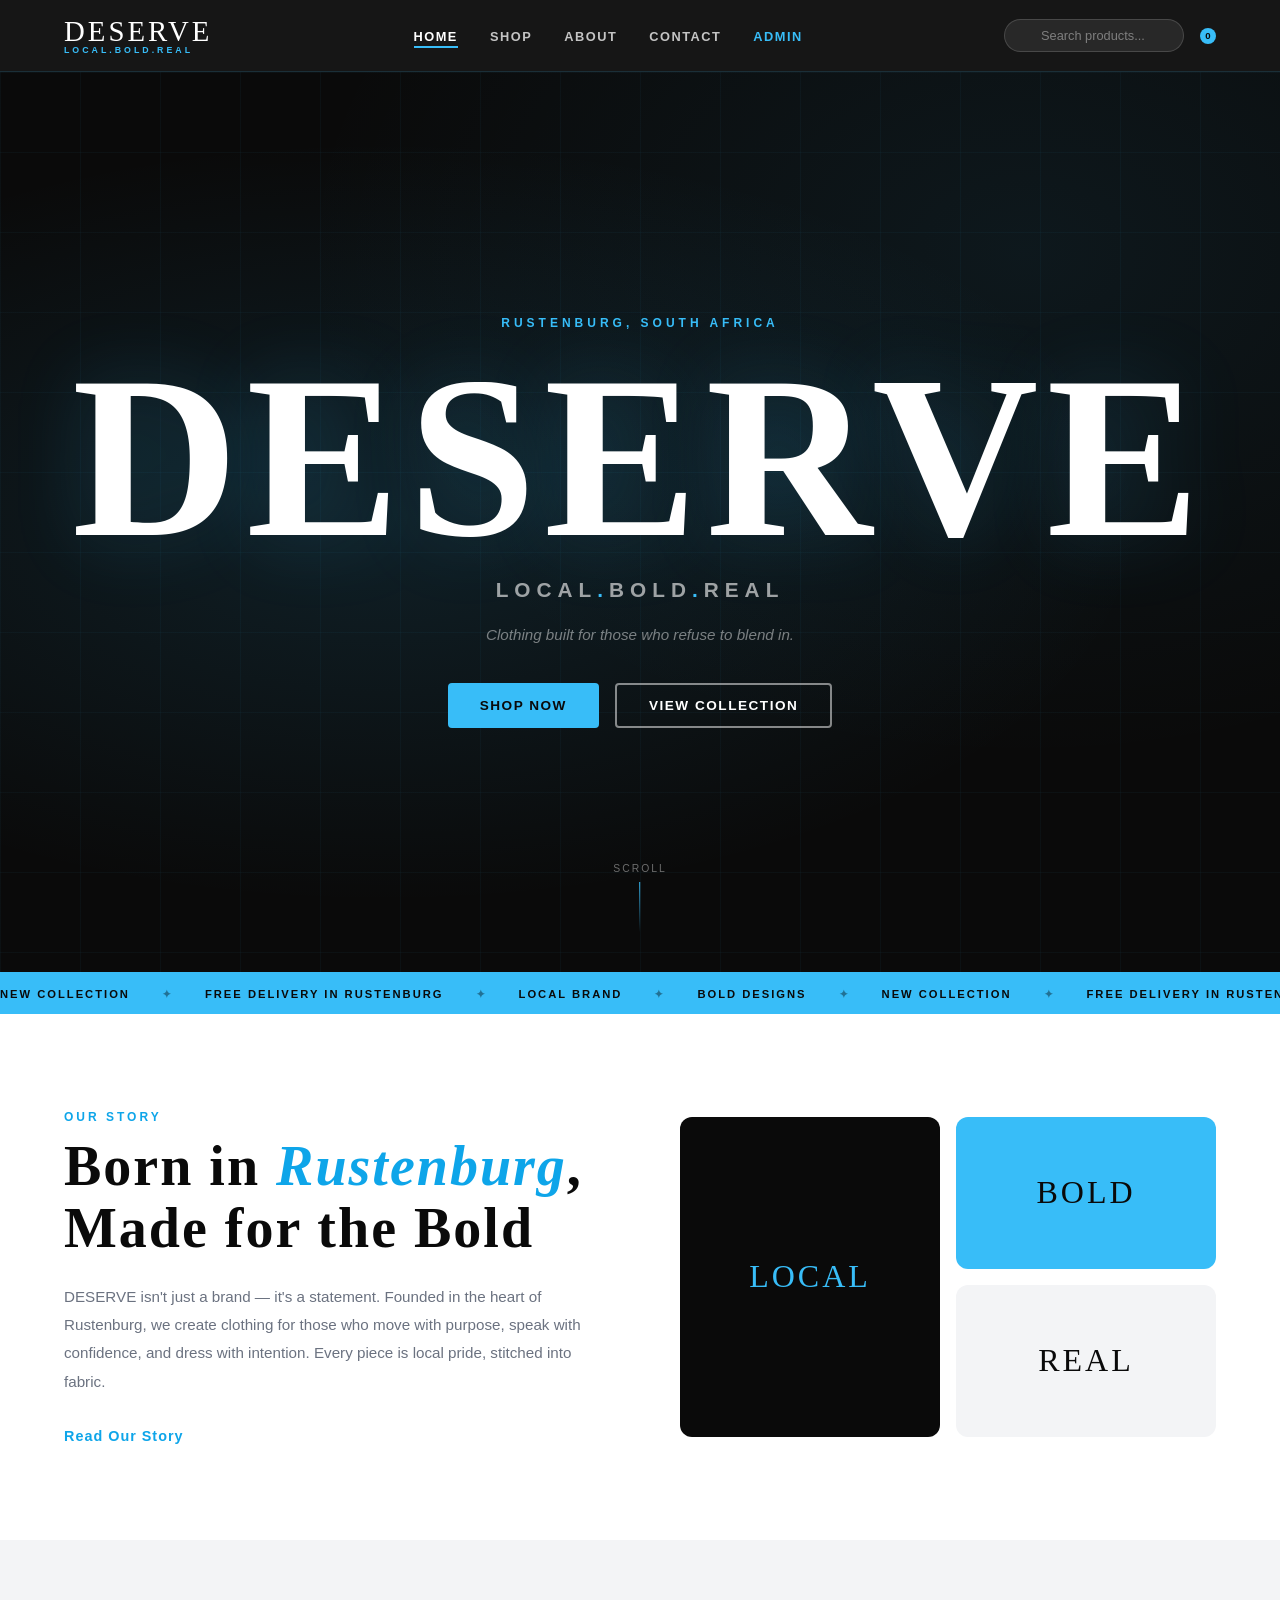
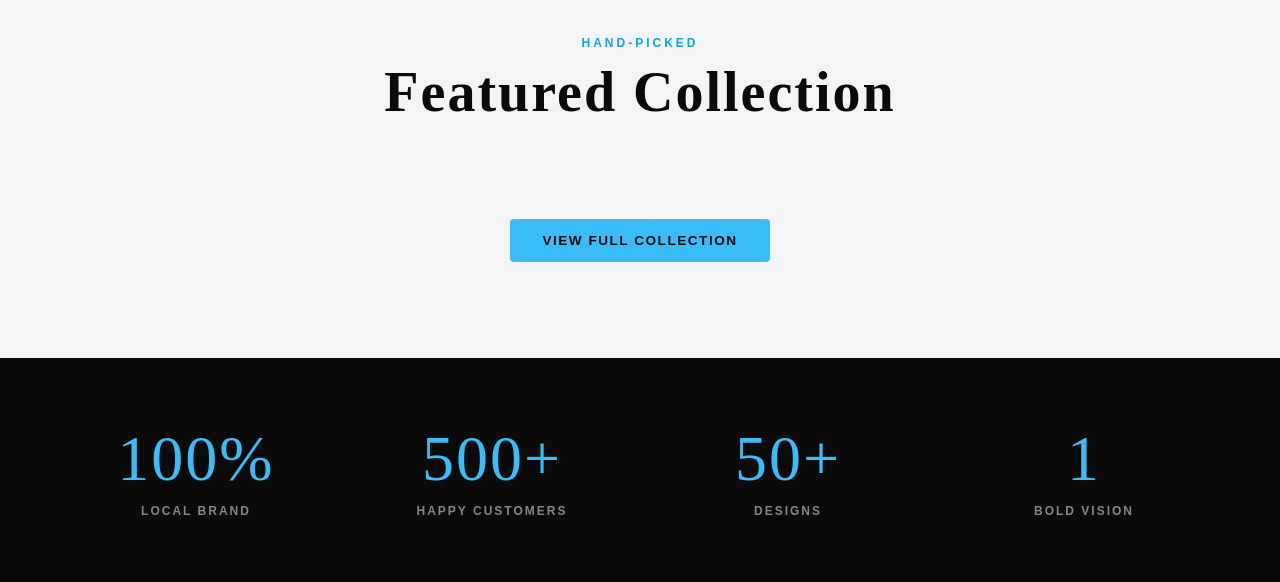
<file: index.html>
<!DOCTYPE html>
<html lang="en">
<head>
  <meta charset="UTF-8" />
  <meta name="viewport" content="width=device-width, initial-scale=1.0" />
  <title>DESERVE — LOCAL.BOLD.REAL</title>
  <!-- ========== CSS (separated - copy from here) ========== -->
  <style>
    /* ============================================================
       DESERVE — style.css
       Brand Colors: Black #0A0A0A | White #FFFFFF | Sky Blue #38BDF8
       Typography: Bebas Neue (display) + Montserrat (body)
    ============================================================ */

    /* ---- RESET & ROOT VARIABLES ---- */
    *, *::before, *::after { box-sizing: border-box; margin: 0; padding: 0; }

    :root {
      --black: #0A0A0A;
      --white: #FFFFFF;
      --sky: #38BDF8;
      --sky-dark: #0EA5E9;
      --sky-light: #BAE6FD;
      --gray: #6B7280;
      --gray-light: #F3F4F6;
      --gray-mid: #E5E7EB;
      --border: rgba(255,255,255,0.1);
      --shadow: 0 4px 24px rgba(0,0,0,0.12);
      --shadow-lg: 0 16px 48px rgba(0,0,0,0.18);
      --radius: 4px;
      --radius-lg: 12px;
      --font-display: 'Bebas Neue', cursive;
      --font-body: 'Montserrat', sans-serif;
      --font-serif: 'Playfair Display', serif;
      --transition: 0.3s cubic-bezier(0.4, 0, 0.2, 1);
      --nav-height: 72px;
    }

    html { scroll-behavior: smooth; }

    body {
      font-family: var(--font-body);
      background: var(--white);
      color: var(--black);
      overflow-x: hidden;
    }

    a { text-decoration: none; color: inherit; }
    ul { list-style: none; }
    img { max-width: 100%; display: block; }
    input, textarea, select {
      font-family: var(--font-body);
      width: 100%;
      border: 1.5px solid var(--gray-mid);
      border-radius: var(--radius);
      padding: 12px 16px;
      font-size: 0.9rem;
      background: var(--white);
      color: var(--black);
      transition: border-color var(--transition);
      outline: none;
    }
    input:focus, textarea:focus, select:focus {
      border-color: var(--sky);
      box-shadow: 0 0 0 3px rgba(56,189,248,0.15);
    }
    textarea { resize: vertical; }

    /* ============================================================
       NAVIGATION
    ============================================================ */
    .navbar {
      position: fixed;
      top: 0; left: 0; right: 0;
      height: var(--nav-height);
      background: rgba(10,10,10,0.95);
      backdrop-filter: blur(16px);
      -webkit-backdrop-filter: blur(16px);
      display: flex;
      align-items: center;
      justify-content: space-between;
      padding: 0 5%;
      z-index: 1000;
      border-bottom: 1px solid rgba(56,189,248,0.15);
      transition: all var(--transition);
    }
    .navbar.scrolled {
      background: rgba(10,10,10,0.99);
      border-bottom-color: rgba(56,189,248,0.3);
    }

    .nav-logo { display: flex; flex-direction: column; line-height: 1; cursor: pointer; }
    .logo-text {
      font-family: var(--font-display);
      font-size: 1.8rem;
      color: var(--white);
      letter-spacing: 3px;
      line-height: 1;
    }
    .logo-tagline {
      font-size: 0.55rem;
      color: var(--sky);
      letter-spacing: 3px;
      font-weight: 600;
    }

    .nav-links {
      display: flex;
      gap: 2rem;
      align-items: center;
    }
    .nav-link {
      color: rgba(255,255,255,0.75);
      font-size: 0.8rem;
      font-weight: 600;
      letter-spacing: 1.5px;
      text-transform: uppercase;
      position: relative;
      padding-bottom: 2px;
      transition: color var(--transition);
    }
    .nav-link::after {
      content: '';
      position: absolute;
      bottom: -2px; left: 0;
      width: 0; height: 2px;
      background: var(--sky);
      transition: width var(--transition);
    }
    .nav-link:hover, .nav-link.active { color: var(--white); }
    .nav-link:hover::after, .nav-link.active::after { width: 100%; }
    .admin-link { color: var(--sky) !important; }

    .nav-actions { display: flex; align-items: center; gap: 1rem; }

    .search-wrapper {
      position: relative;
      display: flex;
      align-items: center;
    }
    .search-input {
      width: 180px;
      background: rgba(255,255,255,0.08);
      border: 1px solid rgba(255,255,255,0.15);
      color: var(--white);
      padding: 8px 12px 8px 36px;
      border-radius: 20px;
      font-size: 0.8rem;
      transition: all var(--transition);
    }
    .search-input::placeholder { color: rgba(255,255,255,0.4); }
    .search-input:focus {
      width: 220px;
      background: rgba(255,255,255,0.12);
      border-color: var(--sky);
      box-shadow: none;
    }
    .search-icon {
      position: absolute;
      left: 12px;
      color: rgba(255,255,255,0.5);
      font-size: 0.85rem;
      pointer-events: none;
    }

    .cart-btn {
      background: none;
      border: none;
      color: var(--white);
      font-size: 1.2rem;
      cursor: pointer;
      position: relative;
      padding: 8px;
      transition: color var(--transition);
    }
    .cart-btn:hover { color: var(--sky); }
    .cart-count {
      position: absolute;
      top: 0; right: 0;
      background: var(--sky);
      color: var(--black);
      font-size: 0.6rem;
      font-weight: 700;
      min-width: 16px; height: 16px;
      border-radius: 50%;
      display: flex; align-items: center; justify-content: center;
    }

    .hamburger {
      display: none;
      flex-direction: column;
      gap: 5px;
      background: none;
      border: none;
      cursor: pointer;
      padding: 4px;
    }
    .hamburger span {
      display: block;
      width: 22px; height: 2px;
      background: var(--white);
      border-radius: 2px;
      transition: all var(--transition);
    }

    /* ============================================================
       PAGES SYSTEM
    ============================================================ */
    .page { display: none; padding-top: var(--nav-height); min-height: 100vh; }
    .page.active { display: block; animation: fadeIn 0.4s ease; }

    @keyframes fadeIn {
      from { opacity: 0; transform: translateY(8px); }
      to { opacity: 1; transform: translateY(0); }
    }

    /* ============================================================
       BUTTONS
    ============================================================ */
    .btn-primary {
      background: var(--sky);
      color: var(--black);
      border: none;
      padding: 14px 32px;
      font-family: var(--font-body);
      font-size: 0.85rem;
      font-weight: 700;
      letter-spacing: 1.5px;
      text-transform: uppercase;
      cursor: pointer;
      border-radius: var(--radius);
      transition: all var(--transition);
      display: inline-flex;
      align-items: center;
      gap: 8px;
    }
    .btn-primary:hover {
      background: var(--sky-dark);
      transform: translateY(-2px);
      box-shadow: 0 8px 24px rgba(56,189,248,0.35);
    }
    .btn-outline {
      background: transparent;
      color: var(--white);
      border: 2px solid rgba(255,255,255,0.5);
      padding: 13px 32px;
      font-family: var(--font-body);
      font-size: 0.85rem;
      font-weight: 700;
      letter-spacing: 1.5px;
      text-transform: uppercase;
      cursor: pointer;
      border-radius: var(--radius);
      transition: all var(--transition);
    }
    .btn-outline:hover {
      border-color: var(--sky);
      color: var(--sky);
      transform: translateY(-2px);
    }
    .btn-outline-dark {
      background: transparent;
      color: var(--black);
      border: 2px solid var(--black);
      padding: 12px 28px;
      font-family: var(--font-body);
      font-size: 0.85rem;
      font-weight: 700;
      letter-spacing: 1px;
      text-transform: uppercase;
      cursor: pointer;
      border-radius: var(--radius);
      transition: all var(--transition);
    }
    .btn-outline-dark:hover { background: var(--black); color: var(--white); }
    .btn-text {
      background: none;
      border: none;
      font-family: var(--font-body);
      font-size: 0.9rem;
      font-weight: 700;
      letter-spacing: 1px;
      cursor: pointer;
      color: var(--sky-dark);
      display: flex; align-items: center; gap: 8px;
      transition: gap var(--transition);
      padding: 0;
    }
    .btn-text:hover { gap: 14px; }
    .full-btn { width: 100%; justify-content: center; margin-top: 1.5rem; }

    /* ============================================================
       SECTION HELPERS
    ============================================================ */
    .section-label {
      font-size: 0.75rem;
      font-weight: 700;
      letter-spacing: 3px;
      text-transform: uppercase;
      color: var(--sky-dark);
      margin-bottom: 0.75rem;
    }
    .section-title {
      font-family: var(--font-display);
      font-size: clamp(2rem, 5vw, 3.5rem);
      letter-spacing: 2px;
      color: var(--black);
      line-height: 1.1;
    }
    .section-title em { font-family: var(--font-serif); font-style: italic; color: var(--sky-dark); }
    .section-header { text-align: center; margin-bottom: 3rem; }
    .section-footer { text-align: center; margin-top: 3rem; }

    /* PAGE MINI HERO */
    .page-hero-mini {
      background: var(--black);
      padding: 4rem 5% 3rem;
      text-align: center;
    }
    .page-title {
      font-family: var(--font-display);
      font-size: clamp(2.5rem, 6vw, 5rem);
      color: var(--white);
      letter-spacing: 3px;
    }
    .page-subtitle {
      color: var(--sky);
      font-size: 0.85rem;
      letter-spacing: 2px;
      margin-top: 0.5rem;
      font-weight: 500;
    }

    /* ============================================================
       HERO SECTION
    ============================================================ */
    .hero {
      position: relative;
      min-height: 100vh;
      display: flex;
      align-items: center;
      justify-content: center;
      overflow: hidden;
      background: var(--black);
    }
    .hero-bg {
      position: absolute;
      inset: 0;
    }
    .hero-overlay {
      position: absolute; inset: 0;
      background: radial-gradient(ellipse at 30% 50%, rgba(56,189,248,0.12) 0%, transparent 60%),
                  radial-gradient(ellipse at 80% 20%, rgba(56,189,248,0.08) 0%, transparent 50%);
    }
    .hero-pattern {
      position: absolute; inset: 0;
      background-image:
        linear-gradient(rgba(56,189,248,0.04) 1px, transparent 1px),
        linear-gradient(90deg, rgba(56,189,248,0.04) 1px, transparent 1px);
      background-size: 80px 80px;
    }
    .hero-content {
      position: relative;
      z-index: 2;
      text-align: center;
      padding: 0 5%;
      animation: heroReveal 1s ease both;
    }
    @keyframes heroReveal {
      from { opacity: 0; transform: translateY(40px); }
      to { opacity: 1; transform: translateY(0); }
    }
    .hero-eyebrow {
      font-size: 0.75rem;
      letter-spacing: 4px;
      text-transform: uppercase;
      color: var(--sky);
      font-weight: 600;
      margin-bottom: 1.5rem;
      opacity: 0;
      animation: heroReveal 0.8s 0.2s ease both;
    }
    .hero-brand {
      font-family: var(--font-display);
      font-size: clamp(5rem, 18vw, 15rem);
      color: var(--white);
      letter-spacing: 8px;
      line-height: 0.9;
      opacity: 0;
      animation: heroReveal 0.8s 0.35s ease both;
      text-shadow: 0 0 80px rgba(56,189,248,0.2);
    }
    .hero-slogan {
      font-size: clamp(0.9rem, 2.5vw, 1.3rem);
      letter-spacing: 6px;
      color: rgba(255,255,255,0.6);
      font-weight: 700;
      text-transform: uppercase;
      margin-top: 1rem;
      opacity: 0;
      animation: heroReveal 0.8s 0.5s ease both;
    }
    .hero-slogan .dot { color: var(--sky); }
    .hero-sub {
      color: rgba(255,255,255,0.45);
      font-size: 0.95rem;
      margin-top: 1.5rem;
      font-style: italic;
      opacity: 0;
      animation: heroReveal 0.8s 0.65s ease both;
    }
    .hero-actions {
      display: flex;
      gap: 1rem;
      justify-content: center;
      margin-top: 2.5rem;
      flex-wrap: wrap;
      opacity: 0;
      animation: heroReveal 0.8s 0.8s ease both;
    }
    .hero-scroll-indicator {
      position: absolute;
      bottom: 40px; left: 50%;
      transform: translateX(-50%);
      display: flex;
      flex-direction: column;
      align-items: center;
      gap: 8px;
      color: rgba(255,255,255,0.4);
      font-size: 0.65rem;
      letter-spacing: 2px;
      text-transform: uppercase;
    }
    .scroll-line {
      width: 1px; height: 50px;
      background: linear-gradient(to bottom, var(--sky), transparent);
      animation: scrollPulse 1.5s ease-in-out infinite;
    }
    @keyframes scrollPulse {
      0%, 100% { opacity: 0.3; transform: scaleY(0.6); }
      50% { opacity: 1; transform: scaleY(1); }
    }

    /* ============================================================
       BRAND STRIP
    ============================================================ */
    .brand-strip {
      background: var(--sky);
      padding: 12px 0;
      overflow: hidden;
      white-space: nowrap;
    }
    .strip-inner {
      display: inline-flex;
      gap: 2rem;
      animation: stripScroll 20s linear infinite;
      font-size: 0.7rem;
      font-weight: 700;
      letter-spacing: 2px;
      text-transform: uppercase;
      color: var(--black);
    }
    .strip-inner .sep { color: rgba(0,0,0,0.4); }
    @keyframes stripScroll {
      from { transform: translateX(0); }
      to { transform: translateX(-50%); }
    }

    /* ============================================================
       ABOUT TEASER
    ============================================================ */
    .about-teaser {
      padding: 6rem 5%;
      background: var(--white);
    }
    .about-teaser-inner {
      max-width: 1200px;
      margin: 0 auto;
      display: grid;
      grid-template-columns: 1fr 1fr;
      gap: 5rem;
      align-items: center;
    }
    .about-teaser-text { }
    .about-body {
      color: var(--gray);
      line-height: 1.85;
      margin: 1.5rem 0 2rem;
      font-size: 0.95rem;
    }
    .about-teaser-visual {
      display: grid;
      grid-template-columns: 1fr 1fr;
      gap: 1rem;
      height: 320px;
    }
    .visual-block {
      display: flex;
      align-items: center;
      justify-content: center;
      border-radius: var(--radius-lg);
      font-family: var(--font-display);
      font-size: 2rem;
      letter-spacing: 3px;
      transition: transform var(--transition);
      cursor: default;
    }
    .visual-block:hover { transform: scale(0.97); }
    .v1 { background: var(--black); color: var(--sky); grid-row: 1 / 3; }
    .v2 { background: var(--sky); color: var(--black); }
    .v3 { background: var(--gray-light); color: var(--black); }

    /* ============================================================
       PRODUCT GRID & CARDS
    ============================================================ */
    .product-grid {
      display: grid;
      grid-template-columns: repeat(auto-fill, minmax(260px, 1fr));
      gap: 1.5rem;
      padding: 0 5%;
      max-width: 1400px;
      margin: 0 auto;
    }

    .product-card {
      background: var(--white);
      border: 1px solid var(--gray-mid);
      border-radius: var(--radius-lg);
      overflow: hidden;
      transition: all var(--transition);
      cursor: pointer;
      position: relative;
    }
    .product-card:hover {
      transform: translateY(-6px);
      box-shadow: var(--shadow-lg);
      border-color: var(--sky-light);
    }
    .product-card-image {
      height: 240px;
      background: var(--black);
      display: flex;
      align-items: center;
      justify-content: center;
      position: relative;
      overflow: hidden;
    }
    .product-card-image::after {
      content: '';
      position: absolute;
      inset: 0;
      background: linear-gradient(to top, rgba(0,0,0,0.3) 0%, transparent 50%);
      transition: opacity var(--transition);
    }
    .product-card:hover .product-card-image::after { opacity: 0.5; }
    .product-emoji {
      font-size: 5rem;
      z-index: 1;
      position: relative;
      filter: drop-shadow(0 8px 16px rgba(0,0,0,0.3));
      transition: transform var(--transition);
    }
    .product-card:hover .product-emoji { transform: scale(1.1); }
    .product-category-tag {
      position: absolute;
      top: 12px; left: 12px;
      background: var(--sky);
      color: var(--black);
      font-size: 0.65rem;
      font-weight: 700;
      letter-spacing: 1px;
      text-transform: uppercase;
      padding: 4px 10px;
      border-radius: 20px;
      z-index: 2;
    }
    .product-quick-view {
      position: absolute;
      bottom: -40px;
      left: 0; right: 0;
      background: rgba(56,189,248,0.95);
      color: var(--black);
      font-size: 0.75rem;
      font-weight: 700;
      letter-spacing: 1px;
      text-align: center;
      padding: 10px;
      text-transform: uppercase;
      z-index: 2;
      transition: bottom var(--transition);
    }
    .product-card:hover .product-quick-view { bottom: 0; }

    .product-card-body {
      padding: 1.25rem;
    }
    .product-name {
      font-weight: 700;
      font-size: 0.95rem;
      margin-bottom: 0.4rem;
      letter-spacing: 0.5px;
    }
    .product-desc-short {
      color: var(--gray);
      font-size: 0.8rem;
      line-height: 1.5;
      margin-bottom: 1rem;
      display: -webkit-box;
      -webkit-line-clamp: 2;
      -webkit-box-orient: vertical;
      overflow: hidden;
    }
    .product-card-footer {
      display: flex;
      align-items: center;
      justify-content: space-between;
      gap: 0.5rem;
    }
    .product-price {
      font-family: var(--font-display);
      font-size: 1.5rem;
      color: var(--black);
      letter-spacing: 1px;
    }
    .product-price span { font-size: 0.9rem; }

    .add-to-cart-btn {
      background: var(--black);
      color: var(--white);
      border: none;
      padding: 10px 16px;
      border-radius: var(--radius);
      font-size: 0.75rem;
      font-weight: 700;
      letter-spacing: 1px;
      cursor: pointer;
      text-transform: uppercase;
      transition: all var(--transition);
      white-space: nowrap;
    }
    .add-to-cart-btn:hover {
      background: var(--sky);
      color: var(--black);
    }

    /* ============================================================
       FEATURED SECTION
    ============================================================ */
    .featured {
      padding: 6rem 0;
      background: var(--gray-light);
    }
    .featured .section-header { padding: 0 5%; }

    /* ============================================================
       STATS
    ============================================================ */
    .stats-section {
      background: var(--black);
      display: grid;
      grid-template-columns: repeat(4, 1fr);
      padding: 4rem 5%;
      gap: 2rem;
    }
    .stat {
      text-align: center;
      display: flex;
      flex-direction: column;
      gap: 0.5rem;
    }
    .stat-num {
      font-family: var(--font-display);
      font-size: clamp(2.5rem, 5vw, 4rem);
      color: var(--sky);
      letter-spacing: 2px;
    }
    .stat-label {
      font-size: 0.75rem;
      color: rgba(255,255,255,0.5);
      letter-spacing: 2px;
      text-transform: uppercase;
      font-weight: 600;
    }

    /* ============================================================
       SHOP PAGE
    ============================================================ */
    .shop-controls {
      display: flex;
      align-items: center;
      justify-content: space-between;
      padding: 2rem 5%;
      flex-wrap: wrap;
      gap: 1rem;
      border-bottom: 1px solid var(--gray-mid);
    }
    .filter-group { display: flex; gap: 0.5rem; flex-wrap: wrap; }
    .filter-btn {
      background: none;
      border: 1.5px solid var(--gray-mid);
      padding: 8px 18px;
      border-radius: 20px;
      font-size: 0.8rem;
      font-weight: 600;
      font-family: var(--font-body);
      cursor: pointer;
      color: var(--gray);
      transition: all var(--transition);
      text-transform: uppercase;
      letter-spacing: 1px;
    }
    .filter-btn:hover, .filter-btn.active {
      background: var(--black);
      border-color: var(--black);
      color: var(--white);
    }
    .sort-select {
      width: auto;
      padding: 8px 16px;
      font-size: 0.8rem;
      border-radius: 20px;
      cursor: pointer;
    }
    #shopGrid { padding: 2.5rem 5%; }

    /* ============================================================
       CART PAGE
    ============================================================ */
    .cart-layout {
      display: grid;
      grid-template-columns: 1fr 360px;
      gap: 2rem;
      padding: 3rem 5%;
      max-width: 1200px;
      margin: 0 auto;
    }
    .cart-items { display: flex; flex-direction: column; gap: 1rem; }

    .cart-item {
      display: flex;
      align-items: center;
      gap: 1.5rem;
      background: var(--white);
      border: 1px solid var(--gray-mid);
      border-radius: var(--radius-lg);
      padding: 1.5rem;
      transition: box-shadow var(--transition);
    }
    .cart-item:hover { box-shadow: var(--shadow); }
    .cart-item-img {
      width: 80px; height: 80px;
      background: var(--black);
      border-radius: var(--radius);
      display: flex; align-items: center; justify-content: center;
      font-size: 2.5rem;
      flex-shrink: 0;
    }
    .cart-item-info { flex: 1; }
    .cart-item-name { font-weight: 700; font-size: 0.95rem; }
    .cart-item-price { color: var(--gray); font-size: 0.85rem; margin-top: 2px; }
    .cart-item-controls {
      display: flex;
      align-items: center;
      gap: 0.75rem;
      margin-top: 0.75rem;
    }
    .qty-btn {
      width: 28px; height: 28px;
      border: 1.5px solid var(--gray-mid);
      background: none;
      border-radius: 50%;
      cursor: pointer;
      display: flex; align-items: center; justify-content: center;
      font-size: 0.9rem;
      font-weight: 700;
      color: var(--black);
      transition: all var(--transition);
    }
    .qty-btn:hover { background: var(--black); color: var(--white); border-color: var(--black); }
    .qty-display { font-weight: 700; font-size: 0.9rem; min-width: 20px; text-align: center; }
    .cart-item-total {
      font-family: var(--font-display);
      font-size: 1.4rem;
      color: var(--black);
    }
    .remove-btn {
      background: none;
      border: none;
      cursor: pointer;
      color: var(--gray);
      font-size: 1rem;
      padding: 4px;
      transition: color var(--transition);
    }
    .remove-btn:hover { color: #EF4444; }

    .cart-summary {
      background: var(--black);
      color: var(--white);
      border-radius: var(--radius-lg);
      padding: 2rem;
      height: fit-content;
      position: sticky;
      top: calc(var(--nav-height) + 1rem);
    }
    .cart-summary h3 {
      font-family: var(--font-display);
      font-size: 1.8rem;
      letter-spacing: 2px;
      margin-bottom: 1.5rem;
      border-bottom: 1px solid rgba(255,255,255,0.15);
      padding-bottom: 1rem;
    }
    .summary-row {
      display: flex;
      justify-content: space-between;
      align-items: center;
      padding: 0.6rem 0;
      font-size: 0.9rem;
    }
    .summary-row.total {
      border-top: 1px solid rgba(255,255,255,0.15);
      margin-top: 0.5rem;
      padding-top: 1rem;
      font-weight: 700;
      font-size: 1.1rem;
    }
    .summary-row.total .amount {
      font-family: var(--font-display);
      font-size: 1.8rem;
      color: var(--sky);
    }
    .summary-label { color: rgba(255,255,255,0.6); }
    .cart-empty {
      text-align: center;
      padding: 5rem 2rem;
      grid-column: 1 / -1;
    }
    .cart-empty i { font-size: 4rem; color: var(--gray-mid); margin-bottom: 1.5rem; }
    .cart-empty h3 { font-family: var(--font-display); font-size: 2rem; letter-spacing: 2px; margin-bottom: 0.75rem; }
    .cart-empty p { color: var(--gray); margin-bottom: 2rem; }

    /* ============================================================
       CHECKOUT PAGE
    ============================================================ */
    .checkout-layout {
      display: grid;
      grid-template-columns: 1fr 380px;
      gap: 2rem;
      padding: 3rem 5%;
      max-width: 1200px;
      margin: 0 auto;
    }
    .checkout-form-section { }
    .form-section-title {
      font-family: var(--font-display);
      font-size: 1.6rem;
      letter-spacing: 2px;
      margin-bottom: 1.5rem;
      padding-bottom: 0.75rem;
      border-bottom: 2px solid var(--sky);
    }
    .form-section-title.mt { margin-top: 2.5rem; }
    .form-grid {
      display: grid;
      grid-template-columns: 1fr 1fr;
      gap: 1rem;
      margin-bottom: 1rem;
    }
    .form-group { display: flex; flex-direction: column; gap: 6px; }
    .form-group.full { grid-column: 1 / -1; }
    .form-group label {
      font-size: 0.78rem;
      font-weight: 700;
      letter-spacing: 1px;
      text-transform: uppercase;
      color: var(--black);
    }

    .payment-options { display: flex; flex-direction: column; gap: 0.75rem; }
    .payment-option { cursor: pointer; }
    .payment-option input { display: none; }
    .payment-card {
      display: flex;
      align-items: center;
      gap: 1rem;
      padding: 1rem 1.25rem;
      border: 2px solid var(--gray-mid);
      border-radius: var(--radius-lg);
      transition: all var(--transition);
    }
    .payment-card i {
      font-size: 1.5rem;
      color: var(--gray);
      width: 24px;
      text-align: center;
    }
    .payment-card > div { flex: 1; }
    .payment-card strong { font-size: 0.9rem; display: block; }
    .payment-card p { font-size: 0.78rem; color: var(--gray); margin: 0; }
    .payment-badge {
      background: var(--sky);
      color: var(--black);
      font-size: 0.65rem;
      font-weight: 700;
      padding: 3px 8px;
      border-radius: 4px;
    }
    .payment-option input:checked + .payment-card {
      border-color: var(--sky);
      background: rgba(56,189,248,0.06);
    }
    .payment-option input:checked + .payment-card i { color: var(--sky-dark); }

    .order-summary {
      background: var(--gray-light);
      border-radius: var(--radius-lg);
      padding: 2rem;
      height: fit-content;
      position: sticky;
      top: calc(var(--nav-height) + 1rem);
    }
    .order-summary h3 {
      font-family: var(--font-display);
      font-size: 1.6rem;
      letter-spacing: 2px;
      margin-bottom: 1.5rem;
      border-bottom: 2px solid var(--sky);
      padding-bottom: 0.75rem;
    }
    .order-item {
      display: flex;
      justify-content: space-between;
      align-items: center;
      padding: 0.6rem 0;
      font-size: 0.88rem;
      border-bottom: 1px solid var(--gray-mid);
    }
    .order-item:last-of-type { border-bottom: none; }
    .order-total {
      display: flex;
      justify-content: space-between;
      align-items: center;
      font-weight: 700;
      font-size: 1rem;
      padding-top: 1rem;
      margin-top: 0.5rem;
      border-top: 2px solid var(--black);
    }
    .order-total .price {
      font-family: var(--font-display);
      font-size: 1.8rem;
      color: var(--sky-dark);
    }

    /* ============================================================
       ABOUT PAGE
    ============================================================ */
    .about-full { max-width: 1200px; margin: 0 auto; padding: 4rem 5%; }
    .about-visual-hero {
      text-align: center;
      padding: 4rem 0;
      border-bottom: 2px solid var(--sky);
      margin-bottom: 4rem;
    }
    .about-big-word {
      font-family: var(--font-display);
      font-size: clamp(4rem, 15vw, 12rem);
      color: var(--black);
      letter-spacing: 10px;
      line-height: 1;
    }
    .about-slogan-big {
      font-size: 0.9rem;
      letter-spacing: 8px;
      color: var(--sky-dark);
      font-weight: 700;
      text-transform: uppercase;
      margin-top: 1rem;
    }
    .about-content { max-width: 800px; margin: 0 auto; }
    .about-block {
      margin-bottom: 3rem;
    }
    .about-block h2 {
      font-family: var(--font-display);
      font-size: 2rem;
      letter-spacing: 2px;
      color: var(--black);
      margin-bottom: 1rem;
      position: relative;
      padding-left: 1.25rem;
    }
    .about-block h2::before {
      content: '';
      position: absolute;
      left: 0; top: 0; bottom: 0;
      width: 4px;
      background: var(--sky);
      border-radius: 2px;
    }
    .about-block p {
      color: var(--gray);
      line-height: 1.9;
      font-size: 0.95rem;
    }
    .about-values {
      display: grid;
      grid-template-columns: repeat(3, 1fr);
      gap: 1.5rem;
      margin-top: 3rem;
    }
    .value-card {
      background: var(--black);
      color: var(--white);
      padding: 2rem 1.5rem;
      border-radius: var(--radius-lg);
      text-align: center;
    }
    .value-icon { font-size: 2rem; display: block; margin-bottom: 1rem; }
    .value-card h4 {
      font-family: var(--font-display);
      font-size: 1.3rem;
      letter-spacing: 2px;
      margin-bottom: 0.5rem;
      color: var(--sky);
    }
    .value-card p { font-size: 0.85rem; color: rgba(255,255,255,0.6); line-height: 1.6; }

    /* ============================================================
       CONTACT PAGE
    ============================================================ */
    .contact-layout {
      display: grid;
      grid-template-columns: 1fr 1.5fr;
      gap: 3rem;
      padding: 4rem 5%;
      max-width: 1200px;
      margin: 0 auto;
    }
    .contact-info h3, .contact-form-section h3 {
      font-family: var(--font-display);
      font-size: 1.8rem;
      letter-spacing: 2px;
      margin-bottom: 2rem;
      color: var(--black);
      border-bottom: 2px solid var(--sky);
      padding-bottom: 0.75rem;
    }
    .contact-item {
      display: flex;
      align-items: flex-start;
      gap: 1rem;
      margin-bottom: 1.5rem;
    }
    .contact-icon {
      width: 44px; height: 44px;
      background: var(--black);
      color: var(--sky);
      border-radius: 50%;
      display: flex; align-items: center; justify-content: center;
      font-size: 1rem;
      flex-shrink: 0;
    }
    .contact-item strong { display: block; font-size: 0.78rem; letter-spacing: 1px; text-transform: uppercase; margin-bottom: 3px; }
    .contact-item p, .contact-item a { font-size: 0.9rem; color: var(--gray); }
    .contact-item a:hover { color: var(--sky-dark); }
    .contact-socials { display: flex; gap: 0.75rem; margin-top: 2rem; }
    .social-btn {
      width: 44px; height: 44px;
      background: var(--black);
      color: var(--white);
      border-radius: 50%;
      display: flex; align-items: center; justify-content: center;
      font-size: 1rem;
      transition: all var(--transition);
    }
    .social-btn:hover { background: var(--sky); color: var(--black); transform: translateY(-3px); }
    .contact-form-section .form-group { margin-bottom: 1rem; }
    .contact-form-section .btn-primary { margin-top: 0.5rem; }

    /* ============================================================
       ADMIN PAGE
    ============================================================ */
    .admin-login-section {
      display: flex;
      justify-content: center;
      padding: 4rem 5%;
    }
    .login-card {
      background: var(--white);
      border: 1px solid var(--gray-mid);
      border-radius: var(--radius-lg);
      padding: 2.5rem;
      width: 100%;
      max-width: 420px;
      box-shadow: var(--shadow);
    }
    .login-card h3 {
      font-family: var(--font-display);
      font-size: 1.8rem;
      letter-spacing: 2px;
      margin-bottom: 1.5rem;
    }
    .login-card .form-group { margin-bottom: 1rem; }
    .login-card .btn-primary { width: 100%; margin-top: 0.5rem; justify-content: center; }
    .login-hint { font-size: 0.8rem; color: var(--gray); text-align: center; margin-top: 1rem; }

    .admin-panel { padding: 2rem 5%; }

    .admin-stats {
      display: grid;
      grid-template-columns: repeat(3, 1fr);
      gap: 1.5rem;
      margin-bottom: 3rem;
    }
    .admin-stat-card {
      background: var(--black);
      color: var(--white);
      border-radius: var(--radius-lg);
      padding: 1.5rem 2rem;
      display: flex;
      align-items: center;
      gap: 1.5rem;
    }
    .admin-stat-card i { font-size: 2rem; color: var(--sky); }
    .admin-stat-card span {
      font-family: var(--font-display);
      font-size: 2rem;
      color: var(--white);
      display: block;
      letter-spacing: 1px;
    }
    .admin-stat-card p { font-size: 0.78rem; color: rgba(255,255,255,0.5); letter-spacing: 1px; text-transform: uppercase; margin: 0; }

    .admin-layout {
      display: grid;
      grid-template-columns: 400px 1fr;
      gap: 2rem;
    }
    .admin-add-product, .admin-product-list {
      background: var(--white);
      border: 1px solid var(--gray-mid);
      border-radius: var(--radius-lg);
      padding: 2rem;
    }
    .admin-add-product h3, .admin-product-list h3 {
      font-family: var(--font-display);
      font-size: 1.4rem;
      letter-spacing: 2px;
      margin-bottom: 1.5rem;
      border-bottom: 2px solid var(--sky);
      padding-bottom: 0.75rem;
    }
    .admin-add-product .form-group { margin-bottom: 1rem; }
    .admin-form-actions { display: flex; gap: 1rem; margin-top: 1rem; }

    .admin-product-row {
      display: flex;
      align-items: center;
      gap: 1rem;
      padding: 1rem;
      border: 1px solid var(--gray-mid);
      border-radius: var(--radius);
      margin-bottom: 0.75rem;
      transition: border-color var(--transition);
    }
    .admin-product-row:hover { border-color: var(--sky); }
    .admin-product-emoji {
      width: 44px; height: 44px;
      background: var(--gray-light);
      border-radius: var(--radius);
      display: flex; align-items: center; justify-content: center;
      font-size: 1.5rem;
      flex-shrink: 0;
    }
    .admin-product-info { flex: 1; }
    .admin-product-info strong { font-size: 0.9rem; display: block; }
    .admin-product-info span { font-size: 0.78rem; color: var(--gray); }
    .admin-product-actions { display: flex; gap: 0.5rem; }
    .admin-edit-btn, .admin-delete-btn {
      width: 32px; height: 32px;
      border: none;
      border-radius: var(--radius);
      cursor: pointer;
      display: flex; align-items: center; justify-content: center;
      font-size: 0.85rem;
      transition: all var(--transition);
    }
    .admin-edit-btn { background: var(--sky-light); color: var(--sky-dark); }
    .admin-edit-btn:hover { background: var(--sky); }
    .admin-delete-btn { background: #FEE2E2; color: #EF4444; }
    .admin-delete-btn:hover { background: #EF4444; color: var(--white); }

    /* ============================================================
       FOOTER
    ============================================================ */
    .footer {
      background: #050505;
      color: var(--white);
      padding-top: 5rem;
    }
    .footer-top {
      display: grid;
      grid-template-columns: 2fr 1fr 1fr 1.5fr;
      gap: 3rem;
      padding: 0 5% 4rem;
      border-bottom: 1px solid rgba(255,255,255,0.08);
    }
    .footer-logo {
      font-family: var(--font-display);
      font-size: 3rem;
      letter-spacing: 5px;
      color: var(--white);
      line-height: 1;
    }
    .footer-tagline {
      font-size: 0.7rem;
      letter-spacing: 4px;
      color: var(--sky);
      font-weight: 700;
      margin-top: 4px;
      margin-bottom: 1.25rem;
    }
    .footer-desc { font-size: 0.85rem; color: rgba(255,255,255,0.45); line-height: 1.8; }
    .footer-socials {
      display: flex;
      gap: 0.75rem;
      margin-top: 1.5rem;
    }
    .footer-socials a {
      width: 38px; height: 38px;
      background: rgba(255,255,255,0.08);
      border-radius: 50%;
      display: flex; align-items: center; justify-content: center;
      color: rgba(255,255,255,0.6);
      font-size: 0.9rem;
      transition: all var(--transition);
    }
    .footer-socials a:hover { background: var(--sky); color: var(--black); transform: translateY(-3px); }

    .footer-links-col h4 {
      font-size: 0.75rem;
      letter-spacing: 2px;
      text-transform: uppercase;
      font-weight: 700;
      color: var(--sky);
      margin-bottom: 1.25rem;
    }
    .footer-links-col ul { display: flex; flex-direction: column; gap: 0.6rem; }
    .footer-links-col li, .footer-links-col a {
      font-size: 0.85rem;
      color: rgba(255,255,255,0.5);
      transition: color var(--transition);
      display: flex; align-items: center; gap: 8px;
    }
    .footer-links-col li i { color: var(--sky); width: 14px; }
    .footer-links-col a:hover { color: var(--white); }

    .footer-bottom {
      display: flex;
      justify-content: space-between;
      align-items: center;
      padding: 1.5rem 5%;
      font-size: 0.78rem;
      color: rgba(255,255,255,0.3);
    }

    /* ============================================================
       WHATSAPP FLOAT
    ============================================================ */
    .whatsapp-float {
      position: fixed;
      bottom: 30px; right: 30px;
      background: #25D366;
      color: var(--white);
      border-radius: 50px;
      padding: 14px 22px 14px 18px;
      display: flex;
      align-items: center;
      gap: 10px;
      font-size: 0.85rem;
      font-weight: 700;
      letter-spacing: 0.5px;
      box-shadow: 0 8px 24px rgba(37,211,102,0.4);
      z-index: 999;
      transition: all var(--transition);
    }
    .whatsapp-float i { font-size: 1.4rem; }
    .whatsapp-float:hover {
      transform: translateY(-4px) scale(1.05);
      box-shadow: 0 12px 32px rgba(37,211,102,0.5);
    }
    .wa-label { white-space: nowrap; }

    /* ============================================================
       MODALS
    ============================================================ */
    .modal-overlay {
      position: fixed;
      inset: 0;
      background: rgba(0,0,0,0.7);
      display: none;
      align-items: center;
      justify-content: center;
      z-index: 2000;
      backdrop-filter: blur(4px);
      padding: 2rem;
    }
    .modal-overlay.active { display: flex; animation: fadeIn 0.3s ease; }
    .modal-box {
      background: var(--white);
      border-radius: var(--radius-lg);
      padding: 3rem;
      max-width: 460px;
      width: 100%;
      text-align: center;
      position: relative;
      animation: modalPop 0.4s cubic-bezier(0.34, 1.56, 0.64, 1) both;
    }
    @keyframes modalPop {
      from { transform: scale(0.8); opacity: 0; }
      to { transform: scale(1); opacity: 1; }
    }
    .modal-box.product-modal {
      max-width: 560px;
      text-align: left;
    }
    .modal-icon { font-size: 3.5rem; margin-bottom: 1rem; }
    .modal-box h2 {
      font-family: var(--font-display);
      font-size: 2rem;
      letter-spacing: 2px;
      margin-bottom: 0.75rem;
    }
    .modal-box p { color: var(--gray); font-size: 0.9rem; line-height: 1.7; margin-bottom: 1.5rem; }
    .modal-close {
      position: absolute;
      top: 1rem; right: 1rem;
      background: var(--gray-light);
      border: none;
      width: 32px; height: 32px;
      border-radius: 50%;
      cursor: pointer;
      font-size: 0.85rem;
      color: var(--gray);
      display: flex; align-items: center; justify-content: center;
      transition: all var(--transition);
    }
    .modal-close:hover { background: var(--black); color: var(--white); }
    .qv-emoji { font-size: 5rem; text-align: center; margin-bottom: 1.5rem; }
    .qv-name { font-family: var(--font-display); font-size: 2rem; letter-spacing: 2px; }
    .qv-price { font-family: var(--font-display); font-size: 2.5rem; color: var(--sky-dark); margin: 0.5rem 0 1rem; }
    .qv-desc { color: var(--gray); font-size: 0.9rem; line-height: 1.7; margin-bottom: 2rem; }
    .qv-tag {
      display: inline-block;
      background: var(--sky-light);
      color: var(--sky-dark);
      font-size: 0.7rem;
      font-weight: 700;
      letter-spacing: 1px;
      padding: 4px 12px;
      border-radius: 20px;
      text-transform: uppercase;
      margin-bottom: 1rem;
    }

    /* ============================================================
       TOAST
    ============================================================ */
    .toast {
      position: fixed;
      bottom: 30px; left: 50%;
      transform: translateX(-50%) translateY(100px);
      background: var(--black);
      color: var(--white);
      padding: 14px 28px;
      border-radius: 50px;
      font-size: 0.85rem;
      font-weight: 600;
      z-index: 3000;
      border: 1px solid rgba(56,189,248,0.3);
      transition: transform 0.4s cubic-bezier(0.34, 1.56, 0.64, 1);
      white-space: nowrap;
    }
    .toast.show { transform: translateX(-50%) translateY(0); }

    /* ============================================================
       RESPONSIVE
    ============================================================ */
    @media (max-width: 1024px) {
      .about-teaser-inner { grid-template-columns: 1fr; gap: 3rem; }
      .stats-section { grid-template-columns: repeat(2, 1fr); }
      .cart-layout, .checkout-layout {
        grid-template-columns: 1fr;
      }
      .cart-summary, .order-summary { position: static; }
      .footer-top { grid-template-columns: 1fr 1fr; }
      .admin-layout { grid-template-columns: 1fr; }
      .admin-stats { grid-template-columns: 1fr; gap: 1rem; }
    }

    @media (max-width: 768px) {
      :root { --nav-height: 64px; }
      .nav-links {
        position: fixed;
        top: var(--nav-height); left: 0; right: 0;
        background: rgba(10,10,10,0.98);
        flex-direction: column;
        padding: 2rem 5%;
        gap: 1.5rem;
        transform: translateY(-100%);
        opacity: 0;
        pointer-events: none;
        transition: all var(--transition);
        border-bottom: 1px solid rgba(56,189,248,0.2);
      }
      .nav-links.open {
        transform: translateY(0);
        opacity: 1;
        pointer-events: all;
      }
      .hamburger { display: flex; }
      .search-wrapper { display: none; }
      .hero-brand { letter-spacing: 4px; }
      .about-values { grid-template-columns: 1fr; }
      .contact-layout { grid-template-columns: 1fr; }
      .footer-top { grid-template-columns: 1fr; gap: 2rem; }
      .footer-bottom { flex-direction: column; gap: 0.5rem; text-align: center; }
      .form-grid { grid-template-columns: 1fr; }
      .form-group.full { grid-column: 1; }
      .whatsapp-float { bottom: 20px; right: 20px; border-radius: 50%; padding: 14px; }
      .wa-label { display: none; }
      .whatsapp-float i { font-size: 1.6rem; }
      .about-teaser-visual { height: 200px; }
      .stats-section { grid-template-columns: repeat(2, 1fr); padding: 3rem 5%; }
      .product-grid { grid-template-columns: repeat(auto-fill, minmax(160px, 1fr)); gap: 1rem; }
      .product-card-image { height: 180px; }
      .product-emoji { font-size: 3.5rem; }
    }

    @media (max-width: 480px) {
      .hero-actions { flex-direction: column; align-items: center; }
      .product-grid { grid-template-columns: 1fr 1fr; gap: 0.75rem; padding: 0 4%; }
      .cart-item { flex-wrap: wrap; }
      .cart-item-total { margin-left: auto; }
    }
  </style>
</head>
<body>

<!-- ========== HTML (separated - copy from here) ========== -->
<!-- NAVIGATION -->
<nav class="navbar" id="navbar">
  <div class="nav-logo">
    <span class="logo-text">DESERVE</span>
    <span class="logo-tagline">LOCAL.BOLD.REAL</span>
  </div>
  <ul class="nav-links" id="navLinks">
    <li><a href="#home" class="nav-link active" onclick="showPage('home')">Home</a></li>
    <li><a href="#" class="nav-link" onclick="showPage('shop')">Shop</a></li>
    <li><a href="#" class="nav-link" onclick="showPage('about')">About</a></li>
    <li><a href="#" class="nav-link" onclick="showPage('contact')">Contact</a></li>
    <li><a href="#" class="nav-link admin-link" onclick="showPage('admin')">Admin</a></li>
  </ul>
  <div class="nav-actions">
    <div class="search-wrapper">
      <input type="text" id="searchInput" class="search-input" placeholder="Search products..." oninput="handleSearch()" />
      <i class="fa fa-search search-icon"></i>
    </div>
    <button class="cart-btn" onclick="showPage('cart')">
      <i class="fa fa-shopping-bag"></i>
      <span class="cart-count" id="cartCount">0</span>
    </button>
    <button class="hamburger" id="hamburger" onclick="toggleMenu()">
      <span></span><span></span><span></span>
    </button>
  </div>
</nav>

<!-- PAGE: HOME -->
<div id="page-home" class="page active">
  <section class="hero" id="home">
    <div class="hero-bg">
      <div class="hero-overlay"></div>
      <div class="hero-pattern"></div>
    </div>
    <div class="hero-content">
      <p class="hero-eyebrow">Rustenburg, South Africa</p>
      <h1 class="hero-brand">DESERVE</h1>
      <p class="hero-slogan">LOCAL<span class="dot">.</span>BOLD<span class="dot">.</span>REAL</p>
      <p class="hero-sub">Clothing built for those who refuse to blend in.</p>
      <div class="hero-actions">
        <button class="btn-primary" onclick="showPage('shop')">Shop Now</button>
        <button class="btn-outline" onclick="scrollToSection('featured')">View Collection</button>
      </div>
    </div>
    <div class="hero-scroll-indicator">
      <span>Scroll</span>
      <div class="scroll-line"></div>
    </div>
  </section>

  <div class="brand-strip">
    <div class="strip-inner">
      <span>NEW COLLECTION</span><span class="sep">✦</span>
      <span>FREE DELIVERY IN RUSTENBURG</span><span class="sep">✦</span>
      <span>LOCAL BRAND</span><span class="sep">✦</span>
      <span>BOLD DESIGNS</span><span class="sep">✦</span>
      <span>NEW COLLECTION</span><span class="sep">✦</span>
      <span>FREE DELIVERY IN RUSTENBURG</span><span class="sep">✦</span>
      <span>LOCAL BRAND</span><span class="sep">✦</span>
      <span>BOLD DESIGNS</span><span class="sep">✦</span>
    </div>
  </div>

  <section class="about-teaser">
    <div class="about-teaser-inner">
      <div class="about-teaser-text">
        <p class="section-label">Our Story</p>
        <h2 class="section-title">Born in <em>Rustenburg</em>,<br/>Made for the Bold</h2>
        <p class="about-body">DESERVE isn't just a brand — it's a statement. Founded in the heart of Rustenburg, we create clothing for those who move with purpose, speak with confidence, and dress with intention. Every piece is local pride, stitched into fabric.</p>
        <button class="btn-text" onclick="showPage('about')">Read Our Story <i class="fa fa-arrow-right"></i></button>
      </div>
      <div class="about-teaser-visual">
        <div class="visual-block v1"><span>LOCAL</span></div>
        <div class="visual-block v2"><span>BOLD</span></div>
        <div class="visual-block v3"><span>REAL</span></div>
      </div>
    </div>
  </section>

  <section class="featured" id="featured">
    <div class="section-header">
      <p class="section-label">Hand-Picked</p>
      <h2 class="section-title">Featured Collection</h2>
    </div>
    <div class="product-grid" id="featuredGrid"></div>
    <div class="section-footer">
      <button class="btn-primary" onclick="showPage('shop')">View Full Collection</button>
    </div>
  </section>

  <section class="stats-section">
    <div class="stat"><span class="stat-num">100%</span><span class="stat-label">Local Brand</span></div>
    <div class="stat"><span class="stat-num">500+</span><span class="stat-label">Happy Customers</span></div>
    <div class="stat"><span class="stat-num">50+</span><span class="stat-label">Designs</span></div>
    <div class="stat"><span class="stat-num">1</span><span class="stat-label">Bold Vision</span></div>
  </section>
</div>

<!-- PAGE: SHOP -->
<div id="page-shop" class="page">
  <div class="page-hero-mini">
    <h1 class="page-title">Shop Collection</h1>
    <p class="page-subtitle">LOCAL.BOLD.REAL — Find your piece.</p>
  </div>
  <div class="shop-controls">
    <div class="filter-group">
      <button class="filter-btn active" onclick="filterProducts('all', this)">All</button>
      <button class="filter-btn" onclick="filterProducts('tshirts', this)">T-Shirts</button>
      <button class="filter-btn" onclick="filterProducts('hoodies', this)">Hoodies</button>
      <button class="filter-btn" onclick="filterProducts('caps', this)">Caps</button>
      <button class="filter-btn" onclick="filterProducts('accessories', this)">Accessories</button>
    </div>
    <div class="sort-group">
      <select id="sortSelect" class="sort-select" onchange="sortProducts()">
        <option value="default">Sort: Default</option>
        <option value="price-asc">Price: Low to High</option>
        <option value="price-desc">Price: High to Low</option>
        <option value="name-asc">Name: A–Z</option>
      </select>
    </div>
  </div>
  <div class="product-grid" id="shopGrid"></div>
</div>

<!-- PAGE: CART -->
<div id="page-cart" class="page">
  <div class="page-hero-mini">
    <h1 class="page-title">Your Cart</h1>
    <p class="page-subtitle">Review your selected pieces.</p>
  </div>
  <div class="cart-layout">
    <div class="cart-items" id="cartItems"></div>
    <div class="cart-summary" id="cartSummary"></div>
  </div>
</div>

<!-- PAGE: CHECKOUT -->
<div id="page-checkout" class="page">
  <div class="page-hero-mini">
    <h1 class="page-title">Checkout</h1>
    <p class="page-subtitle">You're almost there.</p>
  </div>
  <div class="checkout-layout">
    <div class="checkout-form-section">
      <h3 class="form-section-title">Customer Information</h3>
      <div class="form-grid">
        <div class="form-group"><label>First Name</label><input type="text" id="firstName" placeholder="John" /></div>
        <div class="form-group"><label>Last Name</label><input type="text" id="lastName" placeholder="Doe" /></div>
        <div class="form-group full"><label>Email Address</label><input type="email" id="emailAddr" placeholder="john@email.com" /></div>
        <div class="form-group full"><label>Phone Number</label><input type="tel" id="phoneNum" placeholder="+27 00 000 0000" /></div>
        <div class="form-group full"><label>Delivery Address</label><input type="text" id="address" placeholder="Street, Suburb, City" /></div>
        <div class="form-group"><label>City</label><input type="text" id="city" placeholder="Rustenburg" /></div>
        <div class="form-group"><label>Postal Code</label><input type="text" id="postal" placeholder="0300" /></div>
      </div>

      <h3 class="form-section-title mt">Payment Method</h3>
      <div class="payment-options">
        <label class="payment-option">
          <input type="radio" name="payment" value="payfast" checked />
          <div class="payment-card"><i class="fa fa-credit-card"></i><div><strong>PayFast</strong><p>Cards, EFT, Instant EFT</p></div><span class="payment-badge">ZA</span></div>
        </label>
        <label class="payment-option">
          <input type="radio" name="payment" value="paystack" />
          <div class="payment-card"><i class="fa fa-mobile-alt"></i><div><strong>Paystack</strong><p>Cards, Bank Transfer</p></div><span class="payment-badge">ZA</span></div>
        </label>
        <label class="payment-option">
          <input type="radio" name="payment" value="whatsapp" />
          <div class="payment-card"><i class="fab fa-whatsapp"></i><div><strong>WhatsApp Order</strong><p>Direct order via WhatsApp</p></div></div>
        </label>
      </div>

      <button class="btn-primary full-btn" onclick="placeOrder()"><i class="fa fa-lock"></i> Place Order</button>
    </div>

    <div class="order-summary" id="orderSummary"></div>
  </div>
</div>

<!-- PAGE: ABOUT -->
<div id="page-about" class="page">
  <div class="page-hero-mini">
    <h1 class="page-title">About DESERVE</h1>
    <p class="page-subtitle">Our story. Our purpose. Our brand.</p>
  </div>
  <div class="about-full">
    <div class="about-visual-hero"><div class="about-big-word">DESERVE</div><div class="about-slogan-big">LOCAL · BOLD · REAL</div></div>
    <div class="about-content">
      <div class="about-block"><h2>Where We Come From</h2><p>DESERVE was born in Rustenburg, South Africa — a city of grit, culture, and raw energy. We started with a simple idea: that local people deserve world-class clothing without having to look beyond their own streets. Every stitch, every design, every drop is inspired by the boldness of our community.</p></div>
      <div class="about-block"><h2>What We Stand For</h2><p>We are LOCAL — rooted in the culture and spirit of South Africa. We are BOLD — unafraid to stand out, make noise, and take up space. We are REAL — authentic in every sense, with no shortcuts, no compromises, and no excuses. That's DESERVE.</p></div>
      <div class="about-block"><h2>Our Mission</h2><p>To create clothing that empowers people to walk into any room and own it. Fashion that says something before you even open your mouth. We build for those who know their worth and dress accordingly. If you're wearing DESERVE, you already know.</p></div>
      <div class="about-values"><div class="value-card"><span class="value-icon">🇿🇦</span><h4>Local First</h4><p>Proudly South African, always.</p></div><div class="value-card"><span class="value-icon">🔥</span><h4>Bold Always</h4><p>No bland. No boring. No apology.</p></div><div class="value-card"><span class="value-icon">💎</span><h4>Real Quality</h4><p>Premium materials, fair pricing.</p></div></div>
    </div>
  </div>
</div>

<!-- PAGE: CONTACT -->
<div id="page-contact" class="page">
  <div class="page-hero-mini"><h1 class="page-title">Get In Touch</h1><p class="page-subtitle">We'd love to hear from you.</p></div>
  <div class="contact-layout">
    <div class="contact-info">
      <h3>Contact DESERVE</h3>
      <div class="contact-item"><div class="contact-icon"><i class="fa fa-phone"></i></div><div><strong>Phone / WhatsApp</strong><p><a href="tel:+27687975725">+27 68 797 5725</a></p></div></div>
      <div class="contact-item"><div class="contact-icon"><i class="fa fa-envelope"></i></div><div><strong>Email</strong><p><a href="mailto:deserve@gmail.com">deserve@gmail.com</a></p></div></div>
      <div class="contact-item"><div class="contact-icon"><i class="fa fa-map-marker-alt"></i></div><div><strong>Location</strong><p>Rustenburg, North West, South Africa</p></div></div>
      <div class="contact-socials"><a href="#" class="social-btn"><i class="fab fa-instagram"></i></a><a href="#" class="social-btn"><i class="fab fa-facebook"></i></a><a href="#" class="social-btn"><i class="fab fa-twitter"></i></a><a href="#" class="social-btn"><i class="fab fa-tiktok"></i></a></div>
    </div>
    <div class="contact-form-section">
      <h3>Send a Message</h3>
      <div class="form-group"><label>Your Name</label><input type="text" id="contactName" placeholder="John Doe" /></div>
      <div class="form-group"><label>Email Address</label><input type="email" id="contactEmail" placeholder="john@email.com" /></div>
      <div class="form-group"><label>Subject</label><input type="text" id="contactSubject" placeholder="Order inquiry, Sizing, etc." /></div>
      <div class="form-group"><label>Message</label><textarea id="contactMessage" rows="5" placeholder="Type your message here..."></textarea></div>
      <button class="btn-primary" onclick="sendContact()">Send Message</button>
    </div>
  </div>
</div>

<!-- PAGE: ADMIN -->
<div id="page-admin" class="page">
  <div class="page-hero-mini"><h1 class="page-title">Admin Dashboard</h1><p class="page-subtitle">Manage your DESERVE store.</p></div>

  <!-- Login Gate -->
  <div id="adminLogin" class="admin-login-section">
    <div class="login-card">
      <h3>Admin Login</h3>
      <div class="form-group"><label>Password</label><input type="password" id="adminPassword" placeholder="Enter admin password" /></div>
      <button class="btn-primary" onclick="adminLogin()">Login</button>
      <p class="login-hint">Default password: <strong>deserve2024</strong></p>
    </div>
  </div>

  <div id="adminPanel" class="admin-panel" style="display:none">
    <div class
</file>
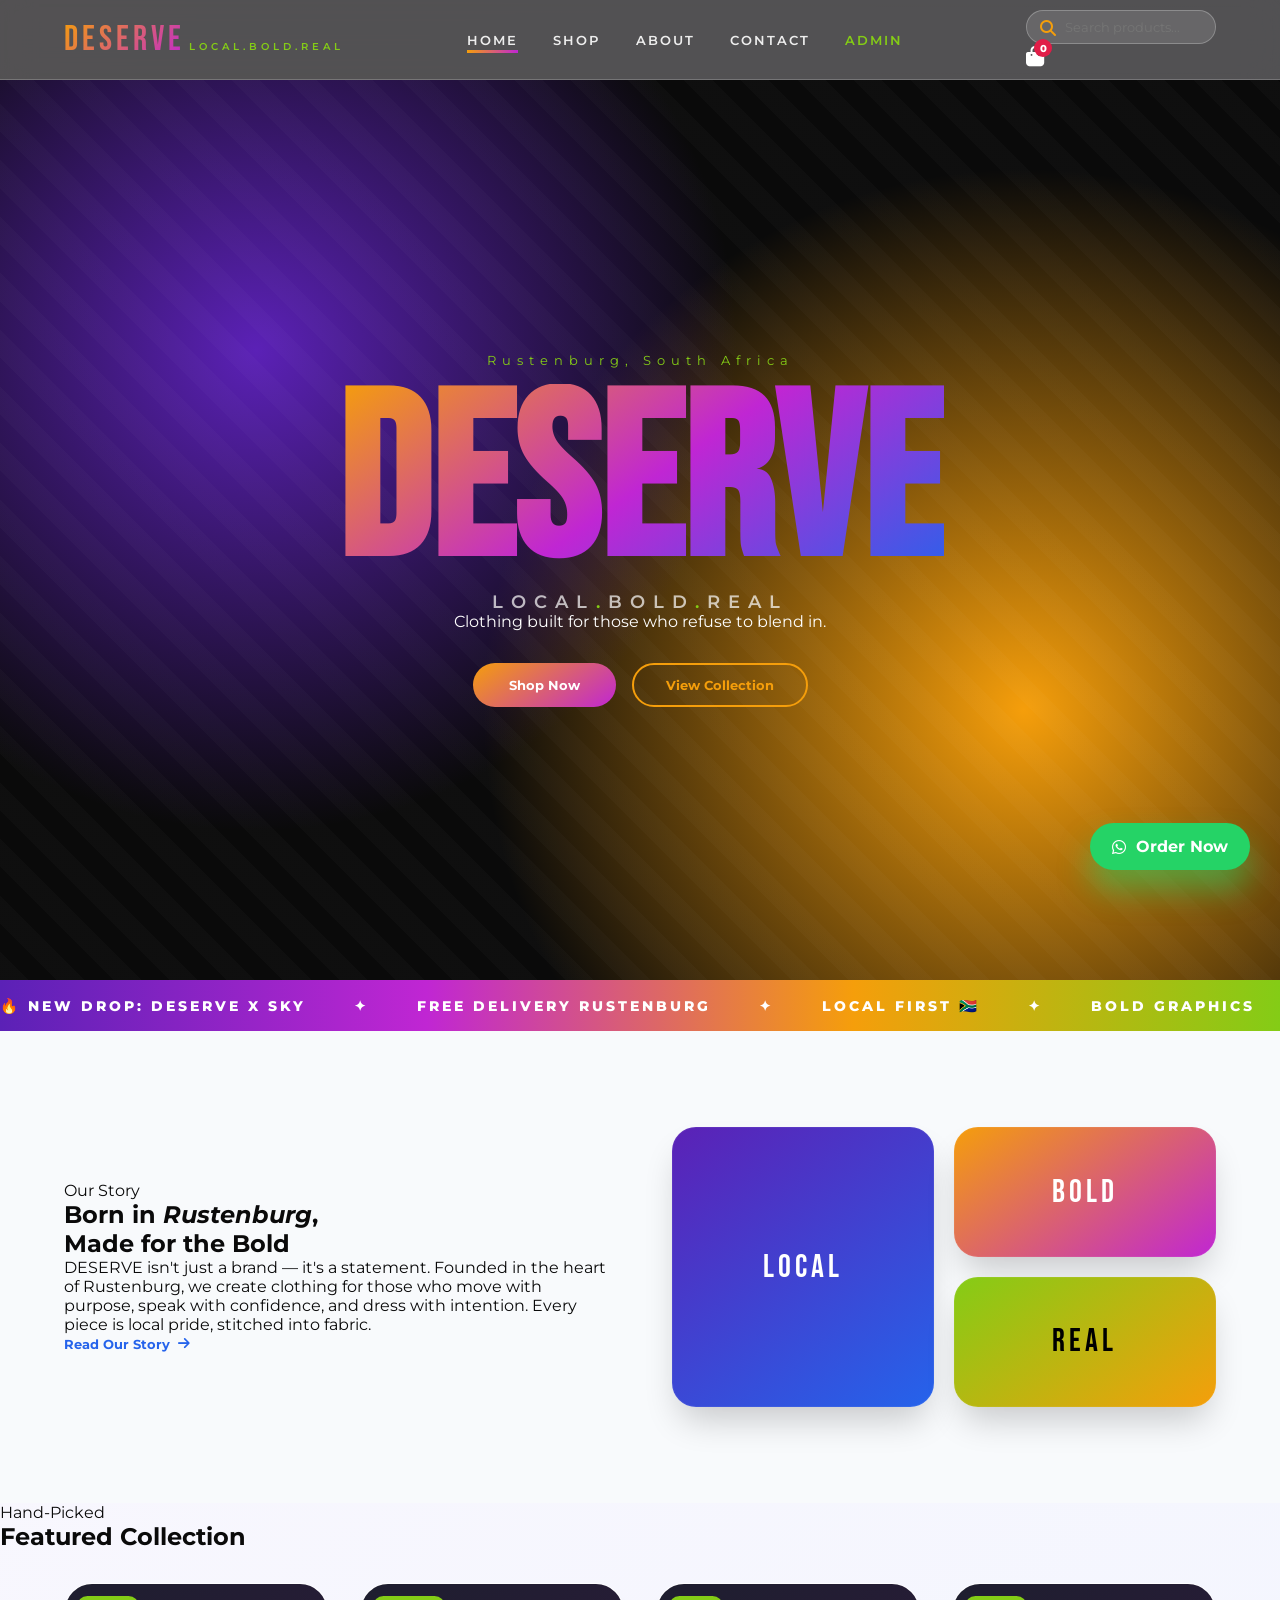
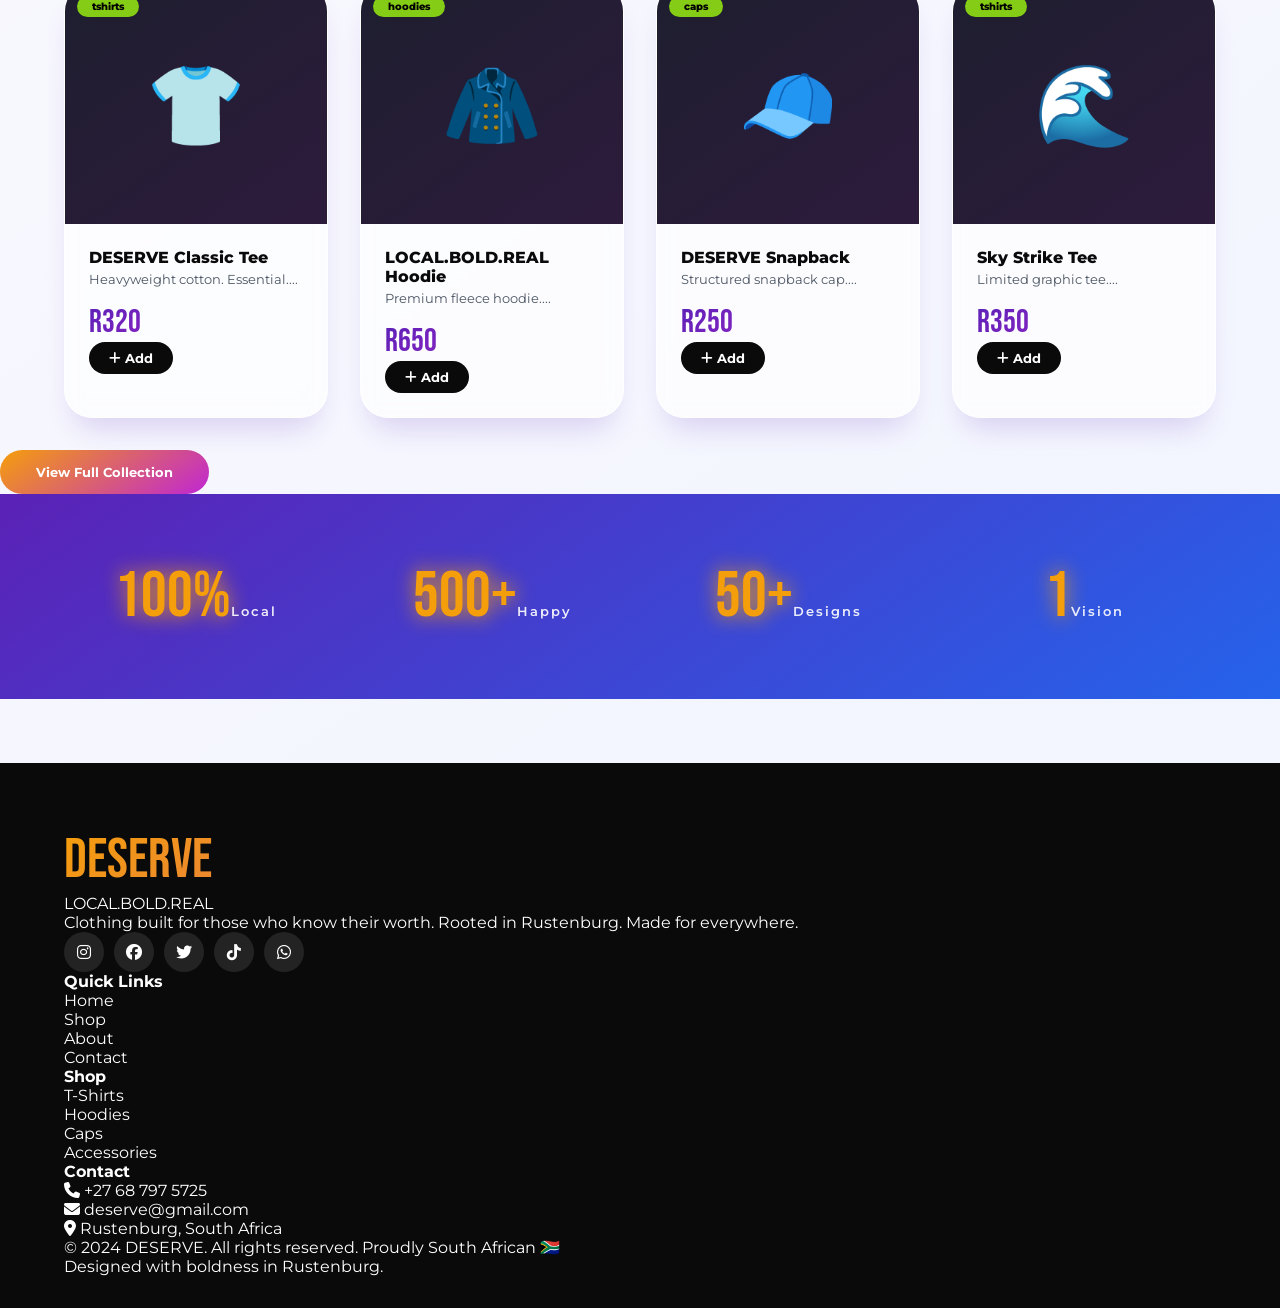
<file: I index.html>
<!DOCTYPE html>
<html lang="en">
<head>
  <meta charset="UTF-8" />
  <meta name="viewport" content="width=device-width, initial-scale=1.0" />
  <title>DESERVE — LOCAL.BOLD.REAL</title>
  <link rel="stylesheet" href="style.css" />
  <link href="https://fonts.googleapis.com/css2?family=Bebas+Neue&family=Montserrat:wght@300;400;500;600;700;800&family=Playfair+Display:ital,wght@0,400;0,700;1,400&display=swap" rel="stylesheet" />
  <link rel="stylesheet" href="https://cdnjs.cloudflare.com/ajax/libs/font-awesome/6.5.0/css/all.min.css" />
</head>
<body>

<!-- ========== NAVIGATION ========== -->
<nav class="navbar" id="navbar">
  <div class="nav-logo">
    <span class="logo-text">DESERVE</span>
    <span class="logo-tagline">LOCAL.BOLD.REAL</span>
  </div>
  <ul class="nav-links" id="navLinks">
    <li><a href="#" class="nav-link active" onclick="showPage('home')">Home</a></li>
    <li><a href="#" class="nav-link" onclick="showPage('shop')">Shop</a></li>
    <li><a href="#" class="nav-link" onclick="showPage('about')">About</a></li>
    <li><a href="#" class="nav-link" onclick="showPage('contact')">Contact</a></li>
    <li><a href="#" class="nav-link admin-link" onclick="showPage('admin')">Admin</a></li>
  </ul>
  <div class="nav-actions">
    <div class="search-wrapper">
      <input type="text" id="searchInput" class="search-input" placeholder="Search products..." oninput="handleSearch()" />
      <i class="fa fa-search search-icon"></i>
    </div>
    <button class="cart-btn" onclick="showPage('cart')">
      <i class="fa fa-shopping-bag"></i>
      <span class="cart-count" id="cartCount">0</span>
    </button>
    <button class="hamburger" id="hamburger" onclick="toggleMenu()">
      <span></span><span></span><span></span>
    </button>
  </div>
</nav>

<!-- ========== PAGES ========== -->

<!-- HOME -->
<div id="page-home" class="page active">
  <section class="hero">
    <div class="hero-bg"><div class="hero-overlay"></div></div>
    <div class="hero-content">
      <p class="hero-eyebrow">Rustenburg, South Africa</p>
      <h1 class="hero-brand">DESERVE</h1>
      <p class="hero-slogan">LOCAL<span class="dot">.</span>BOLD<span class="dot">.</span>REAL</p>
      <p class="hero-sub">Clothing built for those who refuse to blend in.</p>
      <div class="hero-actions">
        <button class="btn-primary" onclick="showPage('shop')">Shop Now</button>
        <button class="btn-outline" onclick="scrollToSection('featured')">View Collection</button>
      </div>
    </div>
  </section>

  <div class="brand-strip">
    <div class="strip-inner">
      <span>🔥 NEW DROP: DESERVE X SKY</span><span class="sep">✦</span>
      <span>FREE DELIVERY RUSTENBURG</span><span class="sep">✦</span>
      <span>LOCAL FIRST 🇿🇦</span><span class="sep">✦</span>
      <span>BOLD GRAPHICS</span><span class="sep">✦</span>
      <span>🔥 NEW DROP</span>
    </div>
  </div>

  <section class="about-teaser">
    <div class="about-teaser-inner">
      <div>
        <p class="section-label">Our Story</p>
        <h2 class="section-title">Born in <em>Rustenburg</em>,<br/>Made for the Bold</h2>
        <p class="about-body">DESERVE isn't just a brand — it's a statement. Founded in the heart of Rustenburg, we create clothing for those who move with purpose, speak with confidence, and dress with intention. Every piece is local pride, stitched into fabric.</p>
        <button class="btn-text" onclick="showPage('about')">Read Our Story <i class="fa fa-arrow-right"></i></button>
      </div>
      <div class="about-teaser-visual">
        <div class="visual-block v1"><span>LOCAL</span></div>
        <div class="visual-block v2"><span>BOLD</span></div>
        <div class="visual-block v3"><span>REAL</span></div>
      </div>
    </div>
  </section>

  <section class="featured" id="featured">
    <div class="section-header">
      <p class="section-label">Hand-Picked</p>
      <h2 class="section-title">Featured Collection</h2>
    </div>
    <div class="product-grid" id="featuredGrid"></div>
    <div class="section-footer">
      <button class="btn-primary" onclick="showPage('shop')">View Full Collection</button>
    </div>
  </section>

  <section class="stats-section">
    <div class="stat"><span class="stat-num">100%</span><span class="stat-label">Local</span></div>
    <div class="stat"><span class="stat-num">500+</span><span class="stat-label">Happy</span></div>
    <div class="stat"><span class="stat-num">50+</span><span class="stat-label">Designs</span></div>
    <div class="stat"><span class="stat-num">1</span><span class="stat-label">Vision</span></div>
  </section>
</div>

<!-- SHOP -->
<div id="page-shop" class="page">
  <div class="page-hero-mini shop-hero">
    <h1 class="page-title">Shop Collection</h1>
    <p class="page-subtitle">LOCAL.BOLD.REAL — Find your piece.</p>
  </div>
  <div class="shop-controls">
    <div class="filter-group">
      <button class="filter-btn active" onclick="filterProducts('all',this)">All</button>
      <button class="filter-btn" onclick="filterProducts('tshirts',this)">T-Shirts</button>
      <button class="filter-btn" onclick="filterProducts('hoodies',this)">Hoodies</button>
      <button class="filter-btn" onclick="filterProducts('caps',this)">Caps</button>
      <button class="filter-btn" onclick="filterProducts('accessories',this)">Accessories</button>
    </div>
    <div class="sort-group">
      <select id="sortSelect" class="sort-select" onchange="sortProducts()">
        <option value="default">Sort: Default</option>
        <option value="price-asc">Price: Low to High</option>
        <option value="price-desc">Price: High to Low</option>
        <option value="name-asc">Name: A–Z</option>
      </select>
    </div>
  </div>
  <div class="product-grid" id="shopGrid"></div>
</div>

<!-- CART -->
<div id="page-cart" class="page">
  <div class="page-hero-mini cart-hero">
    <h1 class="page-title">Your Cart</h1>
    <p class="page-subtitle">Review your selected pieces.</p>
  </div>
  <div class="cart-layout">
    <div class="cart-items" id="cartItems"></div>
    <div class="cart-summary" id="cartSummary"></div>
  </div>
</div>

<!-- CHECKOUT -->
<div id="page-checkout" class="page">
  <div class="page-hero-mini checkout-hero">
    <h1 class="page-title">Checkout</h1>
    <p class="page-subtitle">You're almost there.</p>
  </div>
  <div class="checkout-layout">
    <div class="checkout-form-section">
      <h3 class="form-section-title">Customer Information</h3>
      <div class="form-grid">
        <div class="form-group"><label>First Name</label><input type="text" id="firstName" placeholder="John" /></div>
        <div class="form-group"><label>Last Name</label><input type="text" id="lastName" placeholder="Doe" /></div>
        <div class="form-group full"><label>Email Address</label><input type="email" id="emailAddr" placeholder="john@email.com" /></div>
        <div class="form-group full"><label>Phone Number</label><input type="tel" id="phoneNum" placeholder="+27 00 000 0000" /></div>
        <div class="form-group full"><label>Delivery Address</label><input type="text" id="address" placeholder="Street, Suburb, City" /></div>
        <div class="form-group"><label>City</label><input type="text" id="city" placeholder="Rustenburg" /></div>
        <div class="form-group"><label>Postal Code</label><input type="text" id="postal" placeholder="0300" /></div>
      </div>
      <h3 class="form-section-title mt">Payment Method</h3>
      <div class="payment-options">
        <label class="payment-option"><input type="radio" name="payment" value="payfast" checked /><div class="payment-card"><i class="fa fa-credit-card"></i><div><strong>PayFast</strong><p>Cards, EFT, Instant EFT</p></div><span class="payment-badge">ZA</span></div></label>
        <label class="payment-option"><input type="radio" name="payment" value="paystack" /><div class="payment-card"><i class="fa fa-mobile-alt"></i><div><strong>Paystack</strong><p>Cards, Bank Transfer</p></div><span class="payment-badge">ZA</span></div></label>
        <label class="payment-option"><input type="radio" name="payment" value="whatsapp" /><div class="payment-card"><i class="fab fa-whatsapp"></i><div><strong>WhatsApp Order</strong><p>Direct order via WhatsApp</p></div></div></label>
      </div>
      <button class="btn-primary full-btn" onclick="placeOrder()"><i class="fa fa-lock"></i> Place Order</button>
    </div>
    <div class="order-summary" id="orderSummary"></div>
  </div>
</div>

<!-- ABOUT -->
<div id="page-about" class="page">
  <div class="page-hero-mini about-hero"><h1 class="page-title">About DESERVE</h1><p class="page-subtitle">Our story. Our purpose. Our brand.</p></div>
  <div class="about-full">
    <div class="about-visual-hero"><div class="about-big-word">DESERVE</div><div class="about-slogan-big">LOCAL · BOLD · REAL</div></div>
    <div class="about-content">
      <div class="about-block"><h2>Where We Come From</h2><p>DESERVE was born in Rustenburg, South Africa — a city of grit, culture, and raw energy. We started with a simple idea: that local people deserve world-class clothing without having to look beyond their own streets. Every stitch, every design, every drop is inspired by the boldness of our community.</p></div>
      <div class="about-block"><h2>What We Stand For</h2><p>We are LOCAL — rooted in the culture and spirit of South Africa. We are BOLD — unafraid to stand out, make noise, and take up space. We are REAL — authentic in every sense, with no shortcuts, no compromises, and no excuses. That's DESERVE.</p></div>
      <div class="about-block"><h2>Our Mission</h2><p>To create clothing that empowers people to walk into any room and own it. Fashion that says something before you even open your mouth.</p></div>
      <div class="about-values"><div class="value-card"><span class="value-icon">🇿🇦</span><h4>Local First</h4><p>Proudly South African, always.</p></div><div class="value-card"><span class="value-icon">🔥</span><h4>Bold Always</h4><p>No bland. No boring. No apology.</p></div><div class="value-card"><span class="value-icon">💎</span><h4>Real Quality</h4><p>Premium materials, fair pricing.</p></div></div>
    </div>
  </div>
</div>

<!-- CONTACT -->
<div id="page-contact" class="page">
  <div class="page-hero-mini contact-hero"><h1 class="page-title">Get In Touch</h1><p class="page-subtitle">We'd love to hear from you.</p></div>
  <div class="contact-layout">
    <div class="contact-info"><h3>Contact DESERVE</h3><div class="contact-item"><div class="contact-icon"><i class="fa fa-phone"></i></div><div><strong>Phone / WhatsApp</strong><p><a href="tel:+27687975725">+27 68 797 5725</a></p></div></div><div class="contact-item"><div class="contact-icon"><i class="fa fa-envelope"></i></div><div><strong>Email</strong><p><a href="mailto:deserve@gmail.com">deserve@gmail.com</a></p></div></div><div class="contact-item"><div class="contact-icon"><i class="fa fa-map-marker-alt"></i></div><div><strong>Location</strong><p>Rustenburg, North West, South Africa</p></div></div><div class="contact-socials"><a href="#" class="social-btn"><i class="fab fa-instagram"></i></a><a href="#" class="social-btn"><i class="fab fa-facebook"></i></a><a href="#" class="social-btn"><i class="fab fa-twitter"></i></a><a href="#" class="social-btn"><i class="fab fa-tiktok"></i></a></div></div>
    <div class="contact-form-section"><h3>Send a Message</h3><div class="form-group"><label>Your Name</label><input type="text" id="contactName" /></div><div class="form-group"><label>Email Address</label><input type="email" id="contactEmail" /></div><div class="form-group"><label>Subject</label><input type="text" id="contactSubject" /></div><div class="form-group"><label>Message</label><textarea id="contactMessage" rows="5"></textarea></div><button class="btn-primary" onclick="sendContact()">Send Message</button></div>
  </div>
</div>

<!-- ADMIN (with image upload) -->
<div id="page-admin" class="page">
  <div class="page-hero-mini admin-hero"><h1 class="page-title">Admin Dashboard</h1><p class="page-subtitle">Manage your DESERVE store.</p></div>
  <div id="adminLogin" class="admin-login-section"><div class="login-card"><h3>Admin Login</h3><div class="form-group"><label>Password</label><input type="password" id="adminPassword" placeholder="Enter admin password" /></div><button class="btn-primary" onclick="adminLogin()">Login</button><p class="login-hint">Default password: <strong>deserve2024</strong></p></div></div>
  <div id="adminPanel" class="admin-panel" style="display:none;">
    <div class="admin-stats"><div class="admin-stat-card"><i class="fa fa-box"></i><div><span id="totalProducts">0</span><p>Products</p></div></div><div class="admin-stat-card"><i class="fa fa-shopping-cart"></i><div><span id="totalOrders">0</span><p>Orders Today</p></div></div><div class="admin-stat-card"><i class="fa fa-rand-sign"></i><div><span id="totalRevenue">R0</span><p>Revenue</p></div></div></div>
    <div class="admin-layout">
      <div class="admin-add-product"><h3>✨ Add / Edit Product (with image)</h3><input type="hidden" id="editProductId" />
        <div class="form-group"><label>Product Name</label><input type="text" id="pName" placeholder="e.g. DESERVE Classic Tee" /></div>
        <div class="form-group"><label>Category</label><select id="pCategory"><option value="tshirts">T-Shirts</option><option value="hoodies">Hoodies</option><option value="caps">Caps</option><option value="accessories">Accessories</option></select></div>
        <div class="form-group"><label>Price (ZAR)</label><input type="number" id="pPrice" placeholder="350" /></div>
        <div class="form-group"><label>Description</label><textarea id="pDesc" rows="2" placeholder="Short description..."></textarea></div>
        <div class="form-group"><label>Product image (emoji or upload)</label><div class="image-upload-wrapper"><input type="text" id="pEmoji" placeholder="👕 or leave empty" style="width:100px;" /><span style="color:var(--gray);">or</span><input type="file" id="pImageUpload" accept="image/*" /><span id="imagePreview" class="product-emoji-preview"></span></div></div>
        <div class="form-group"><label>Featured?</label><select id="pFeatured"><option value="false">No</option><option value="true">Yes</option></select></div>
        <div class="admin-form-actions"><button class="btn-primary" onclick="saveProduct()">Save Product</button><button class="btn-outline-dark" onclick="clearProductForm()">Clear</button></div>
      </div>
      <div class="admin-product-list"><h3>All Products</h3><div id="adminProductList"></div></div>
    </div>
  </div>
</div>

<!-- FOOTER -->
<footer class="footer">
  <div class="footer-top">
    <div class="footer-brand"><div class="footer-logo">DESERVE</div><p class="footer-tagline">LOCAL.BOLD.REAL</p><p class="footer-desc">Clothing built for those who know their worth. Rooted in Rustenburg. Made for everywhere.</p><div class="footer-socials"><a href="#"><i class="fab fa-instagram"></i></a><a href="#"><i class="fab fa-facebook"></i></a><a href="#"><i class="fab fa-twitter"></i></a><a href="#"><i class="fab fa-tiktok"></i></a><a href="https://wa.me/27687975725"><i class="fab fa-whatsapp"></i></a></div></div>
    <div class="footer-links-col"><h4>Quick Links</h4><ul><li><a href="#" onclick="showPage('home')">Home</a></li><li><a href="#" onclick="showPage('shop')">Shop</a></li><li><a href="#" onclick="showPage('about')">About</a></li><li><a href="#" onclick="showPage('contact')">Contact</a></li></ul></div>
    <div class="footer-links-col"><h4>Shop</h4><ul><li><a href="#" onclick="showPage('shop'); filterProducts('tshirts')">T-Shirts</a></li><li><a href="#" onclick="showPage('shop'); filterProducts('hoodies')">Hoodies</a></li><li><a href="#" onclick="showPage('shop'); filterProducts('caps')">Caps</a></li><li><a href="#" onclick="showPage('shop'); filterProducts('accessories')">Accessories</a></li></ul></div>
    <div class="footer-links-col"><h4>Contact</h4><ul><li><i class="fa fa-phone"></i> <a href="tel:+27687975725">+27 68 797 5725</a></li><li><i class="fa fa-envelope"></i> <a href="mailto:deserve@gmail.com">deserve@gmail.com</a></li><li><i class="fa fa-map-marker-alt"></i> Rustenburg, South Africa</li></ul></div>
  </div>
  <div class="footer-bottom"><p>&copy; 2024 DESERVE. All rights reserved. Proudly South African 🇿🇦</p><p>Designed with boldness in Rustenburg.</p></div>
</footer>

<!-- WHATSAPP FLOATING BUTTON -->
<a href="https://wa.me/27687975725?text=Hi%20DESERVE!%20I%20want%20to%20place%20an%20order." class="whatsapp-float" target="_blank"><i class="fab fa-whatsapp"></i><span class="wa-label">Order Now</span></a>

<!-- MODALS -->
<div class="modal-overlay" id="orderModal"><div class="modal-box"><div class="modal-icon">✅</div><h2>Order Placed!</h2><p id="orderConfirmMsg">Thank you for your order! We'll contact you shortly on WhatsApp or Email to confirm and arrange delivery.</p><button class="btn-primary" onclick="closeModal()">Continue Shopping</button></div></div>
<div class="modal-overlay" id="quickViewModal"><div class="modal-box product-modal"><button class="modal-close" onclick="closeQuickView()">✕</button><div id="quickViewContent"></div></div></div>

<script src="script.js"></script>
</body>
</html>
</file>
<file: style.css>
/* ========== RESET & VARIABLES ========== */
*{margin:0; padding:0; box-sizing:border-box;}
:root {
  --deep-purple: #5B21B6;
  --electric-blue: #2563EB;
  --fuchsia: #C026D3;
  --amber: #F59E0B;
  --lime: #84CC16;
  --rose: #E11D48;
  --black: #0A0A0A;
  --white: #FFFFFF;
  --off-white: #F8FAFC;
  --glass-bg: rgba(255,255,255,0.1);
  --glass-border: rgba(255,255,255,0.2);
  --card-shadow: 0 20px 35px -8px rgba(0,0,0,0.2), 0 0 0 1px rgba(255,255,255,0.05) inset;
  --font-display: 'Bebas Neue', cursive;
  --font-body: 'Montserrat', sans-serif;
  --transition: 0.25s cubic-bezier(0.4, 0, 0.2, 1);
}
body {
  font-family: var(--font-body);
  background: linear-gradient(145deg, #fdf8fd 0%, #f0f5ff 100%);
  color: var(--black);
  overflow-x: hidden;
}
a{text-decoration:none; color:inherit;}
ul{list-style:none;}
input, textarea, select, button{font-family:var(--font-body); outline:none;}
::-webkit-scrollbar{width:6px;}
::-webkit-scrollbar-track{background:var(--off-white);}
::-webkit-scrollbar-thumb{background:linear-gradient(var(--fuchsia), var(--electric-blue)); border-radius:6px;}

/* ========== NAVIGATION ========== */
.navbar {
  position: fixed; top:0; left:0; right:0; height: 80px; z-index: 1000;
  background: rgba(10,10,10,0.7); backdrop-filter: blur(16px);
  border-bottom: 1px solid var(--glass-border);
  display: flex; align-items: center; justify-content: space-between;
  padding: 0 5%; transition: var(--transition);
}
.navbar.scrolled { background: rgba(91,33,182,0.85); border-bottom-color: var(--amber); }
.logo-text { font-family: var(--font-display); font-size: 2.2rem; background: linear-gradient(135deg, var(--amber), var(--fuchsia)); -webkit-background-clip: text; -webkit-text-fill-color: transparent; letter-spacing: 4px; }
.logo-tagline { font-size: 0.6rem; font-weight: 600; letter-spacing: 4px; color: var(--lime); }
.nav-links { display: flex; gap: 2.2rem; align-items: center; }
.nav-link { color: rgba(255,255,255,0.9); font-weight: 600; font-size: 0.8rem; letter-spacing: 2px; text-transform: uppercase; position: relative; }
.nav-link::after { content:''; position: absolute; bottom:-5px; left:0; width:0; height:3px; background: linear-gradient(90deg, var(--amber), var(--fuchsia)); transition: width 0.3s; }
.nav-link:hover::after, .nav-link.active::after { width:100%; }
.admin-link { color: var(--lime) !important; }
.search-wrapper { position: relative; }
.search-input { width: 190px; background: rgba(255,255,255,0.12); border: 1px solid rgba(255,255,255,0.25); color: white; padding: 8px 12px 8px 38px; border-radius: 40px; transition: 0.3s; }
.search-input:focus { width: 240px; border-color: var(--amber); background: rgba(0,0,0,0.3); }
.search-icon { position: absolute; left: 14px; top: 10px; color: var(--amber); }
.cart-btn { background: none; border: none; color: white; font-size: 1.3rem; cursor: pointer; position: relative; }
.cart-count { position: absolute; top: -5px; right: -8px; background: var(--rose); color: white; font-size: 0.6rem; font-weight: 800; min-width: 18px; height: 18px; border-radius: 50%; display: flex; align-items: center; justify-content: center; }
.hamburger { display: none; flex-direction: column; gap: 5px; background: none; border: none; cursor: pointer; }
.hamburger span { width: 24px; height: 2px; background: white; }

/* ========== PAGES ========== */
.page { display: none; padding-top: 80px; min-height: 100vh; }
.page.active { display: block; animation: fadeSlide 0.5s ease; }
@keyframes fadeSlide { 0% { opacity:0; transform:translateY(10px); } 100% { opacity:1; transform:translateY(0); } }

/* ========== BUTTONS ========== */
.btn-primary { background: linear-gradient(145deg, var(--amber), var(--fuchsia)); color: white; border: none; padding: 14px 36px; font-weight: 700; border-radius: 60px; cursor: pointer; transition: 0.3s; display: inline-flex; align-items: center; gap: 8px; }
.btn-primary:hover { transform: translateY(-4px); filter: brightness(1.05); box-shadow: 0 20px 30px -8px var(--deep-purple); }
.btn-outline { background: transparent; border: 2px solid var(--amber); color: var(--amber); padding: 12px 32px; border-radius: 60px; font-weight: 700; }
.btn-outline:hover { background: var(--amber); color: black; }
.btn-outline-dark { background: transparent; border: 2px solid var(--deep-purple); color: var(--deep-purple); padding: 12px 28px; border-radius: 60px; font-weight: 700; }
.btn-outline-dark:hover { background: var(--deep-purple); color: white; }
.btn-text { background: none; border: none; font-weight: 700; color: var(--electric-blue); display: inline-flex; align-items: center; gap: 8px; cursor: pointer; }
.btn-text:hover { gap: 14px; color: var(--fuchsia); }

/* ========== HERO ========== */
.hero { position: relative; min-height: 100vh; display: flex; align-items: center; justify-content: center; background: var(--black); overflow: hidden; }
.hero-bg { position: absolute; inset: 0; background: radial-gradient(circle at 20% 30%, #5B21B6 0%, transparent 40%), radial-gradient(circle at 80% 70%, #F59E0B 0%, transparent 45%), #0A0A0A; }
.hero-overlay { position: absolute; inset: 0; background: repeating-linear-gradient(45deg, rgba(255,255,255,0.02) 0px, rgba(255,255,255,0.02) 20px, transparent 20px, transparent 40px); }
.hero-content { position: relative; z-index: 2; text-align: center; color: white; }
.hero-eyebrow { font-size: 0.8rem; letter-spacing: 6px; color: var(--lime); margin-bottom: 1rem; }
.hero-brand { font-family: var(--font-display); font-size: clamp(5rem, 18vw, 15rem); background: linear-gradient(145deg, var(--amber), var(--fuchsia), var(--electric-blue)); -webkit-background-clip: text; -webkit-text-fill-color: transparent; line-height: 0.9; }
.hero-slogan { font-size: 1.1rem; letter-spacing: 8px; color: rgba(255,255,255,0.7); font-weight: 600; }
.hero-slogan .dot { color: var(--lime); }
.hero-actions { display: flex; gap: 1rem; justify-content: center; margin-top: 2rem; flex-wrap: wrap; }

/* ========== BRAND STRIP ========== */
.brand-strip { background: linear-gradient(90deg, var(--deep-purple), var(--fuchsia), var(--amber), var(--lime)); padding: 16px 0; overflow: hidden; }
.strip-inner { display: inline-flex; gap: 3rem; animation: stripScroll 16s linear infinite; color: white; font-weight: 800; font-size: 0.9rem; letter-spacing: 3px; white-space: nowrap; }
@keyframes stripScroll { 0% { transform:translateX(0); } 100% { transform:translateX(-50%); } }

/* ========== ABOUT TEASER ========== */
.about-teaser { padding: 6rem 5%; background: var(--off-white); }
.about-teaser-inner { max-width: 1300px; margin: 0 auto; display: grid; grid-template-columns: 1fr 1fr; gap: 4rem; align-items: center; }
.about-teaser-visual { display: grid; grid-template-columns: 1fr 1fr; gap: 1.2rem; height: 280px; }
.visual-block { display: flex; align-items: center; justify-content: center; border-radius: 24px; font-family: var(--font-display); font-size: 2rem; letter-spacing: 4px; transition: 0.3s; box-shadow: var(--card-shadow); }
.v1 { background: linear-gradient(145deg, var(--deep-purple), var(--electric-blue)); color: white; grid-row: 1/3; }
.v2 { background: linear-gradient(145deg, var(--amber), var(--fuchsia)); color: white; }
.v3 { background: linear-gradient(145deg, var(--lime), var(--amber)); color: black; }

/* ========== PRODUCT CARDS ========== */
.product-grid { display: grid; grid-template-columns: repeat(auto-fill, minmax(260px, 1fr)); gap: 2rem; padding: 2rem 5%; max-width: 1600px; margin: 0 auto; }
.product-card { background: rgba(255,255,255,0.7); backdrop-filter: blur(8px); border-radius: 28px; overflow: hidden; border: 1px solid rgba(255,255,255,0.6); box-shadow: 0 20px 30px -12px rgba(91,33,182,0.2); transition: 0.3s; cursor: pointer; }
.product-card:hover { transform: translateY(-12px) scale(1.02); border-color: var(--amber); }
.product-card-image { height: 240px; background: linear-gradient(145deg, #1e1e2f, #2d1b3c); display: flex; align-items: center; justify-content: center; position: relative; overflow: hidden; }
.product-emoji { font-size: 5rem; z-index: 2; transition: 0.3s; }
.product-card:hover .product-emoji { transform: scale(1.1); }
.product-category-tag { position: absolute; top: 12px; left: 12px; background: var(--lime); color: black; font-size: 0.6rem; font-weight: 800; padding: 5px 15px; border-radius: 40px; z-index: 5; }
.product-quick-view { position: absolute; bottom: -40px; left:0; right:0; background: linear-gradient(145deg, var(--amber), var(--fuchsia)); color: white; text-align: center; padding: 10px; transition: 0.3s; }
.product-card:hover .product-quick-view { bottom: 0; }
.product-card-body { padding: 1.5rem; }
.product-name { font-weight: 800; font-size: 1rem; margin-bottom: 0.3rem; }
.product-desc-short { color: #4b5563; font-size: 0.8rem; margin-bottom: 1rem; }
.product-price { font-family: var(--font-display); font-size: 2rem; background: linear-gradient(145deg, var(--deep-purple), var(--fuchsia)); -webkit-background-clip: text; -webkit-text-fill-color: transparent; }
.add-to-cart-btn { background: var(--black); color: white; border: none; padding: 8px 20px; border-radius: 60px; font-weight: 700; cursor: pointer; transition: 0.2s; }
.add-to-cart-btn:hover { background: var(--amber); color: black; }

/* ========== STATS ========== */
.stats-section { background: linear-gradient(145deg, var(--deep-purple), var(--electric-blue)); display: grid; grid-template-columns: repeat(4,1fr); padding: 4rem 5%; gap: 2rem; }
.stat { text-align: center; color: white; }
.stat-num { font-family: var(--font-display); font-size: 4rem; color: var(--amber); text-shadow: 0 0 20px var(--amber); }
.stat-label { font-size: 0.8rem; letter-spacing: 2px; font-weight: 600; opacity: 0.9; }

/* ========== SHOP CONTROLS ========== */
.shop-controls { display: flex; justify-content: space-between; align-items: center; padding: 2rem 5%; flex-wrap: wrap; gap: 1rem; }
.filter-btn { background: white; border: 2px solid #e2e8f0; padding: 8px 22px; border-radius: 40px; font-weight: 600; cursor: pointer; transition: 0.2s; }
.filter-btn.active, .filter-btn:hover { background: var(--deep-purple); border-color: var(--deep-purple); color: white; }
.sort-select { padding: 8px 22px; border-radius: 40px; border: 2px solid #e2e8f0; font-weight: 600; background: white; }

/* ========== CART & CHECKOUT ========== */
.cart-layout, .checkout-layout { display: grid; grid-template-columns: 1fr 360px; gap: 2rem; padding: 3rem 5%; max-width: 1300px; margin: 0 auto; }
.cart-item, .order-summary, .cart-summary { background: rgba(255,255,255,0.8); backdrop-filter: blur(4px); border-radius: 28px; padding: 1.5rem; border: 1px solid rgba(255,255,255,0.7); }
.cart-summary { background: var(--deep-purple); color: white; }
.cart-summary h3 { font-family: var(--font-display); font-size: 2rem; color: var(--amber); }

/* ========== PAGE MINI HEROES ========== */
.page-hero-mini { background: linear-gradient(145deg, var(--deep-purple), var(--fuchsia)); padding: 4rem 5% 3rem; text-align: center; color: white; }
.page-title { font-family: var(--font-display); font-size: clamp(2.5rem, 6vw, 5rem); letter-spacing: 3px; color: white; }
.page-subtitle { color: var(--lime); font-size: 0.85rem; letter-spacing: 2px; }

/* ========== ADMIN ========== */
.admin-login-section { display: flex; justify-content: center; padding: 4rem 5%; }
.login-card { background: white; border-radius: 32px; padding: 2.5rem; max-width: 420px; width: 100%; box-shadow: 0 20px 40px -10px var(--deep-purple); }
.admin-panel { padding: 2rem 5%; }
.admin-stats { display: grid; grid-template-columns: repeat(3,1fr); gap: 1.5rem; margin-bottom: 3rem; }
.admin-stat-card { background: var(--black); color: white; border-radius: 28px; padding: 1.5rem; display: flex; align-items: center; gap: 1.5rem; }
.admin-stat-card i { font-size: 2rem; color: var(--amber); }
.admin-stat-card span { font-family: var(--font-display); font-size: 2rem; }
.admin-layout { display: grid; grid-template-columns: 400px 1fr; gap: 2rem; }
.admin-add-product, .admin-product-list { background: white; border-radius: 32px; padding: 2rem; box-shadow: 0 10px 25px -5px rgba(0,0,0,0.05); }
.image-upload-wrapper { display: flex; align-items: center; gap: 1rem; background: var(--off-white); padding: 1rem; border-radius: 18px; border: 2px dashed var(--deep-purple); }
.admin-product-row { display: flex; align-items: center; gap: 1rem; padding: 1rem; border: 1px solid #e2e8f0; border-radius: 20px; margin-bottom: 0.75rem; }
.admin-edit-btn, .admin-delete-btn { width: 32px; height: 32px; border: none; border-radius: 50%; cursor: pointer; }
.admin-edit-btn { background: #dbeafe; color: #2563eb; }
.admin-delete-btn { background: #fee2e2; color: #ef4444; }

/* ========== FOOTER ========== */
.footer { background: #0A0A0A; color: white; padding: 4rem 5% 2rem; margin-top: 4rem; }
.footer-logo { font-family: var(--font-display); font-size: 3.5rem; background: linear-gradient(145deg, var(--amber), var(--fuchsia)); -webkit-background-clip: text; -webkit-text-fill-color: transparent; }
.footer-socials a { background: rgba(255,255,255,0.1); width: 40px; height: 40px; display: inline-flex; align-items: center; justify-content: center; border-radius: 50%; margin-right: 10px; transition: 0.2s; }
.footer-socials a:hover { background: var(--amber); color: black; }

/* ========== WHATSAPP FLOAT ========== */
.whatsapp-float { position: fixed; bottom: 30px; right: 30px; background: #25D366; color: white; border-radius: 60px; padding: 14px 22px; display: flex; align-items: center; gap: 10px; font-weight: 700; box-shadow: 0 20px 30px #25D36680; z-index: 999; transition: 0.3s; }
.whatsapp-float:hover { transform: scale(1.08); }

/* ========== MODALS ========== */
.modal-overlay { position: fixed; inset:0; background: rgba(0,0,0,0.5); backdrop-filter: blur(8px); display: none; place-items: center; z-index: 2000; }
.modal-overlay.active { display: flex; }
.modal-box { background: white; border-radius: 40px; padding: 3rem; max-width: 500px; width: 90%; text-align: center; animation: pop 0.4s; border: 3px solid var(--amber); }
@keyframes pop { 0%{transform:scale(0.8); opacity:0;} 100%{transform:scale(1); opacity:1;} }

/* ========== RESPONSIVE ========== */
@media (max-width: 1024px) { .about-teaser-inner, .cart-layout, .checkout-layout, .admin-layout { grid-template-columns: 1fr; } .stats-section { grid-template-columns: repeat(2,1fr); } }
@media (max-width: 768px) { .nav-links { display: none; } .hamburger { display: flex; } .stats-section { grid-template-columns: 1fr; } .product-grid { grid-template-columns: repeat(2,1fr); } }
</file>
